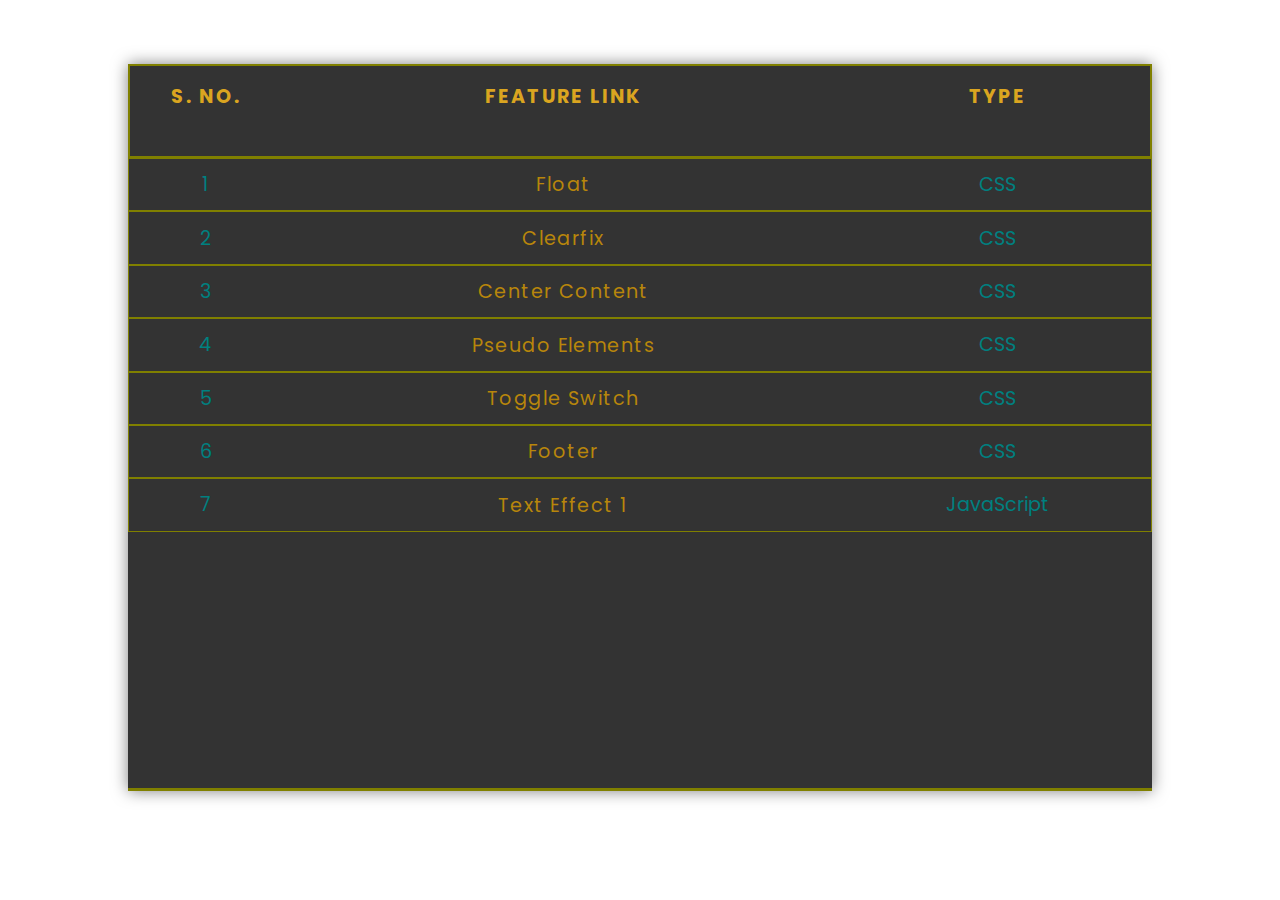
<file: index.html>
<!DOCTYPE html>
<html lang="en">
<head>
    <meta charset="UTF-8">
    <meta http-equiv="X-UA-Compatible" content="IE=edge">
    <meta name="viewport" content="width=device-width, initial-scale=1.0">
    <link rel="icon" href="./2234005.png">
    <link rel="stylesheet" href="./style.css">
    <title>Snip</title>
</head>
<body>
    <div class="wrapper">
        <table class="content-table">
            <thead></thead>
            <tbody></tbody>
        </table>
    </div>
    <script src="./script.js"></script>
</body>
</html>
</file>
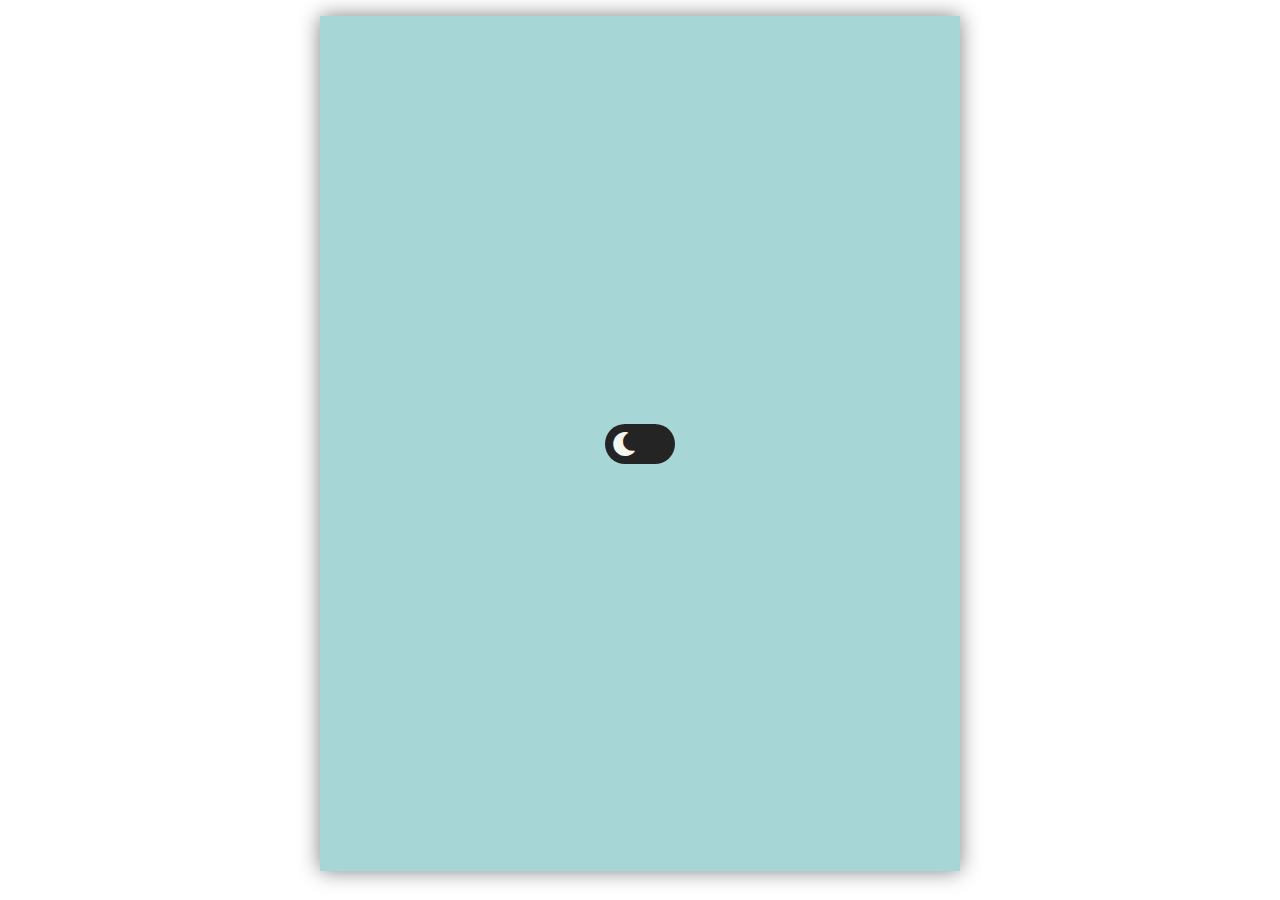
<file: toggle-switch/index.html>
<!DOCTYPE html>
<html lang="en">

<head>
    <meta charset="UTF-8">
    <meta http-equiv="X-UA-Compatible" content="IE=edge">
    <meta name="viewport" content="width=device-width, initial-scale=1.0">
    <link id="favicon" rel="icon" href="./1.png">
    <link rel="stylesheet" href="https://cdnjs.cloudflare.com/ajax/libs/font-awesome/5.15.4/css/all.min.css"
        integrity="sha512-1ycn6IcaQQ40/MKBW2W4Rhis/DbILU74C1vSrLJxCq57o941Ym01SwNsOMqvEBFlcgUa6xLiPY/NS5R+E6ztJQ=="
        crossorigin="anonymous" referrerpolicy="no-referrer" />
    <link rel="stylesheet" href="./style.css">
    <title>Toggle Switch</title>
</head>

<body>
    <div class="wrapper light">
        <!-- <h2 id="light">Light</h2>
        <h2 id="dark">Dark</h2> -->
        <label for="toggle" class="switch">
            <input type="checkbox" name="toggle" id="toggle">
            <span class="slider"></span>
        </label>
    </div>
    <script src="./script.js"></script>
</body>

</html>
</file>
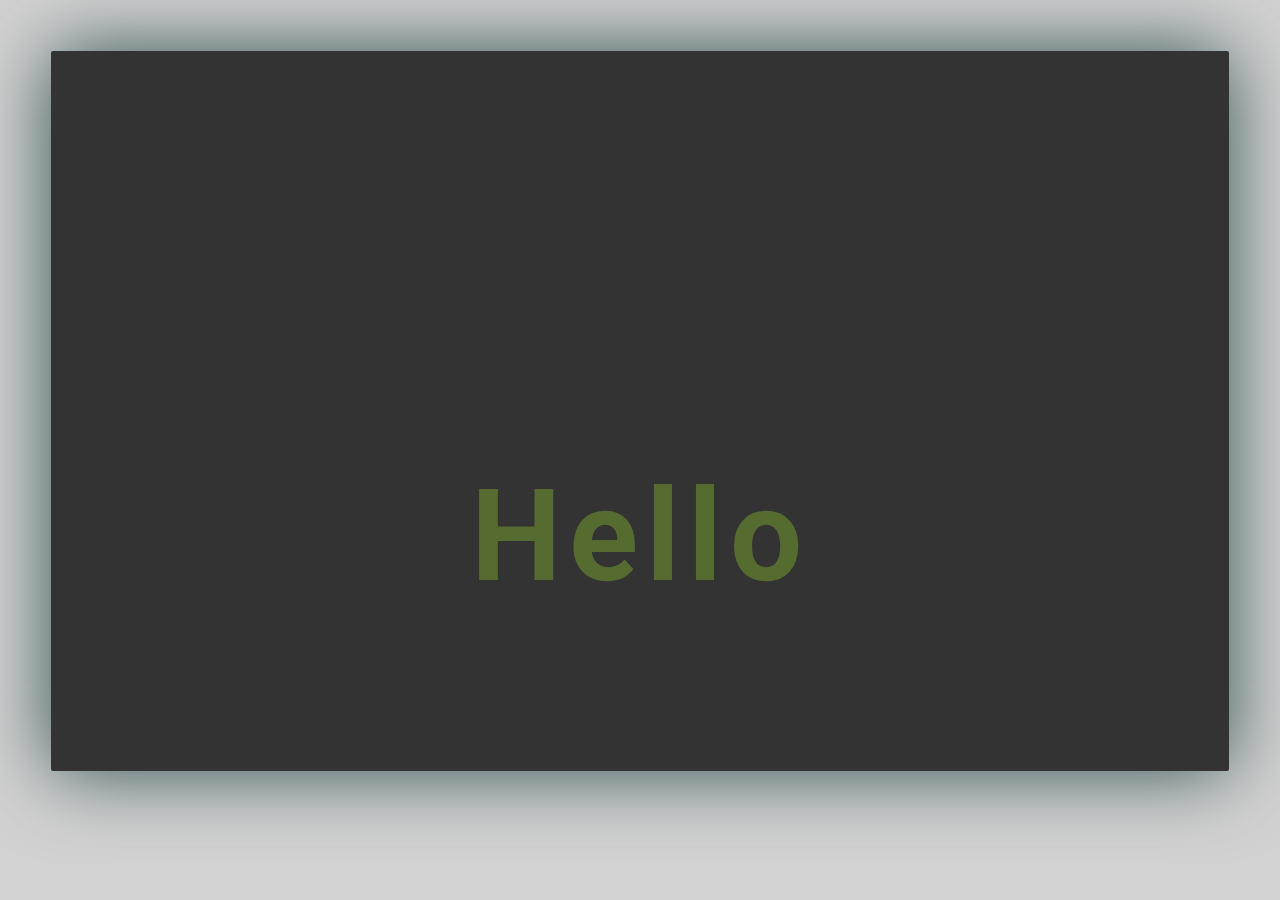
<file: text-effect/1/index.html>
<!DOCTYPE html>
<html lang="en">
<head>
    <meta charset="UTF-8">
    <meta http-equiv="X-UA-Compatible" content="IE=edge">
    <meta name="viewport" content="width=device-width, initial-scale=1.0">
    <link rel="icon" href="./1.jpg">
    <link rel="stylesheet" href="./style.css">
    <title>Text Effect</title>
</head>
<body>
    <div class="wrapper">
        <h1 class="one">Hello</h1>
        <!-- <h1 class="two">Hello</h1> -->
    </div>
    <script src="./script.js"></script>
</body>
</html>
</file>
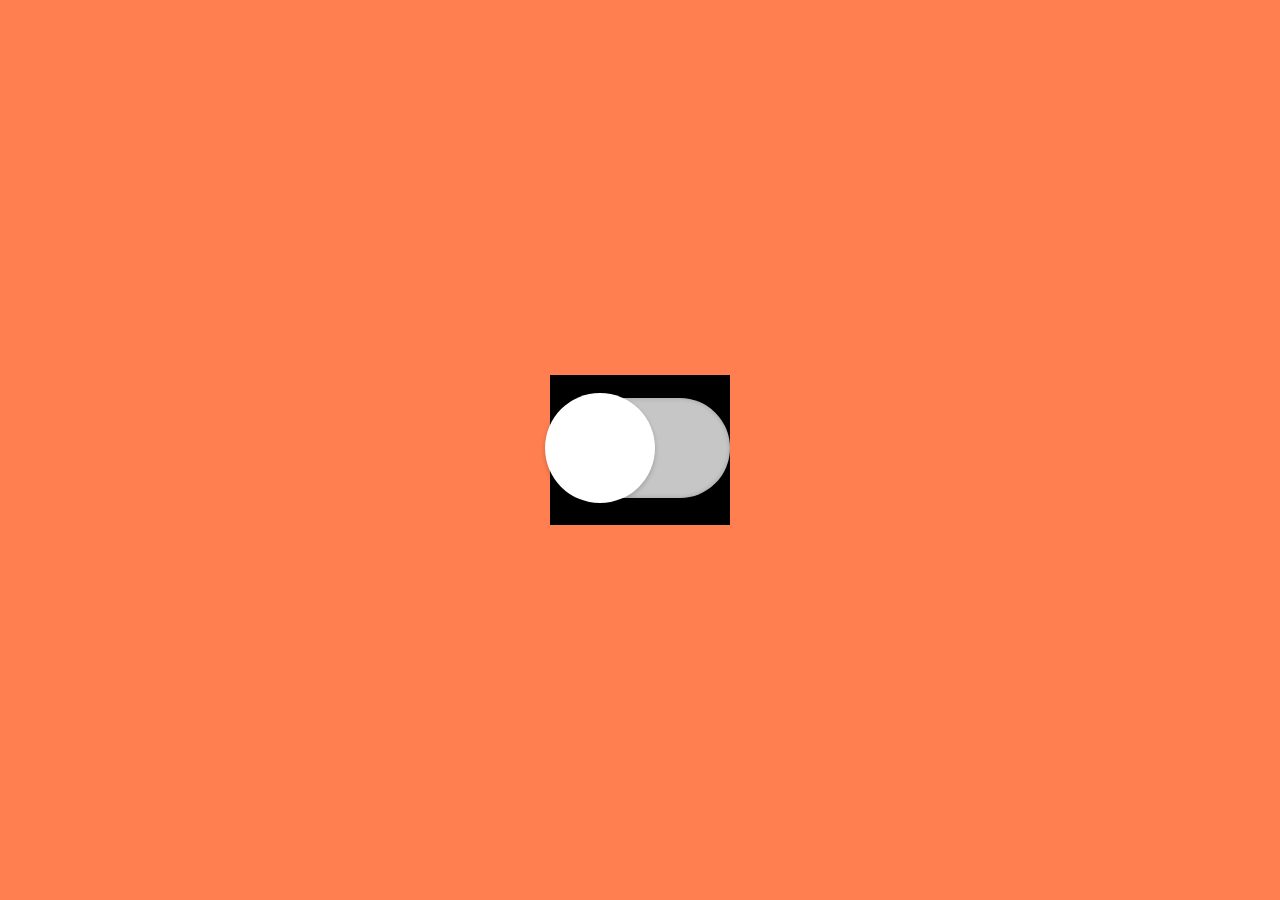
<file: toggle-switch/toggle2/index.html>
<!DOCTYPE html>
<html lang="en">
<head>
    <meta charset="UTF-8">
    <meta http-equiv="X-UA-Compatible" content="IE=edge">
    <meta name="viewport" content="width=device-width, initial-scale=1.0">
    <link rel="stylesheet" href="./style.css">
    <title>toggle</title>
</head>
<body>
    <div class="wrapper">
        <input type="checkbox" name="toggle" id="toggle" class="toggle">
    </div>
</body>
</html>
</file>
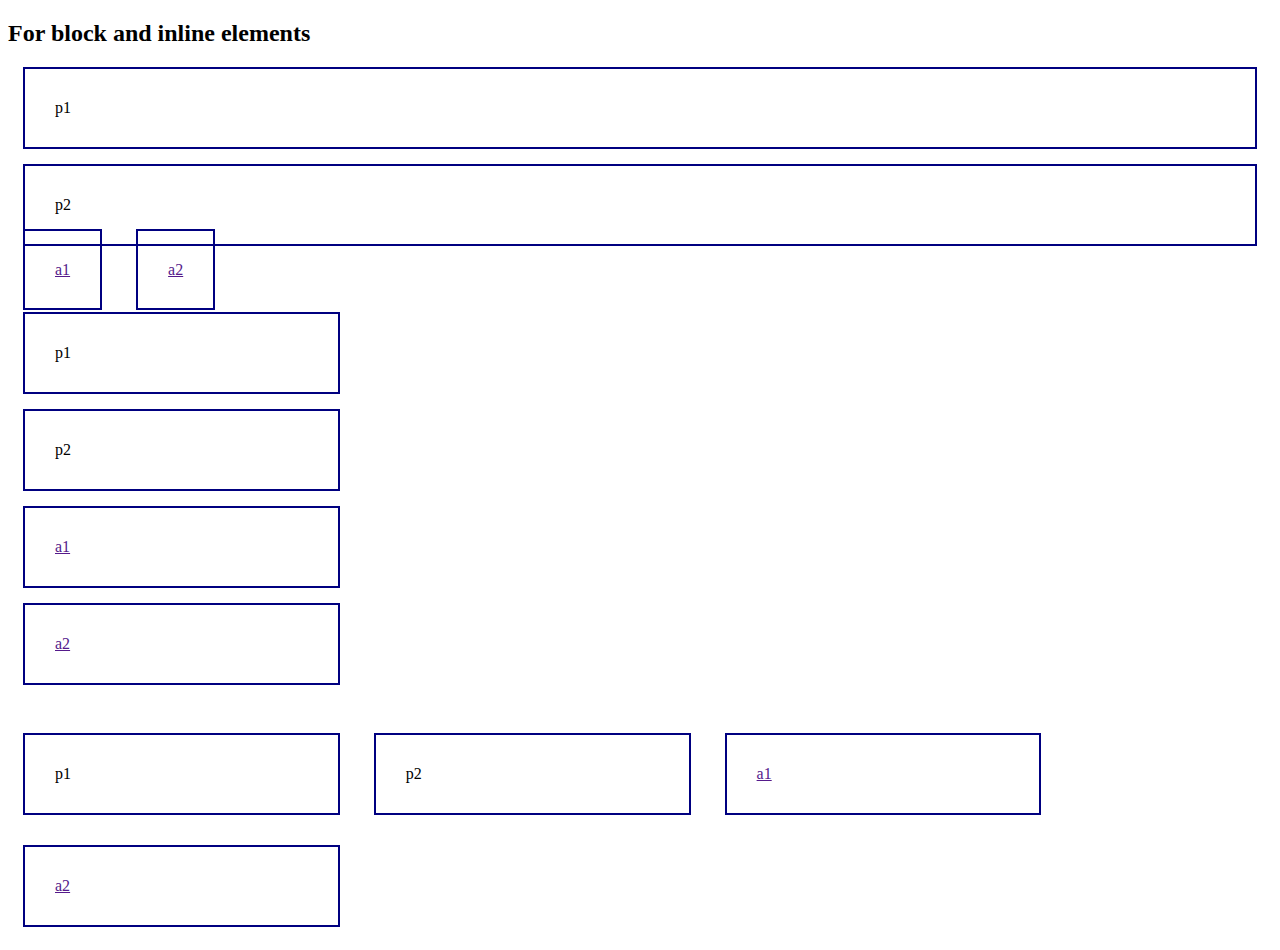
<file: BoxModel/BoxModel.html>
<!DOCTYPE html>
<html lang="en">
<head>
    <meta charset="UTF-8">
    <meta http-equiv="X-UA-Compatible" content="IE=edge">
    <meta name="viewport" content="width=device-width, initial-scale=1.0">
    <link rel="stylesheet" href="./boxmodel.css">
    <title>BoxModel1</title>
</head>
<body>
    <h2>For block and inline elements</h2>
    <div class="
    wrapper">
        <div class="one">
            <p>p1</p>
            <p>p2</p>
            <a href="">a1</a>
            <a href="">a2</a>
        </div>
        <br/>
        <div class="two">
            <p>p1</p>
            <p>p2</p>
            <a href="">a1</a>
            <a href="">a2</a>          
        </div>
        <br/>
        <div class="three">
            <p>p1</p>
            <p>p2</p>
            <a href="">a1</a>
            <a href="">a2</a>         
        </div>
    </div>
</body>
</html>
</file>
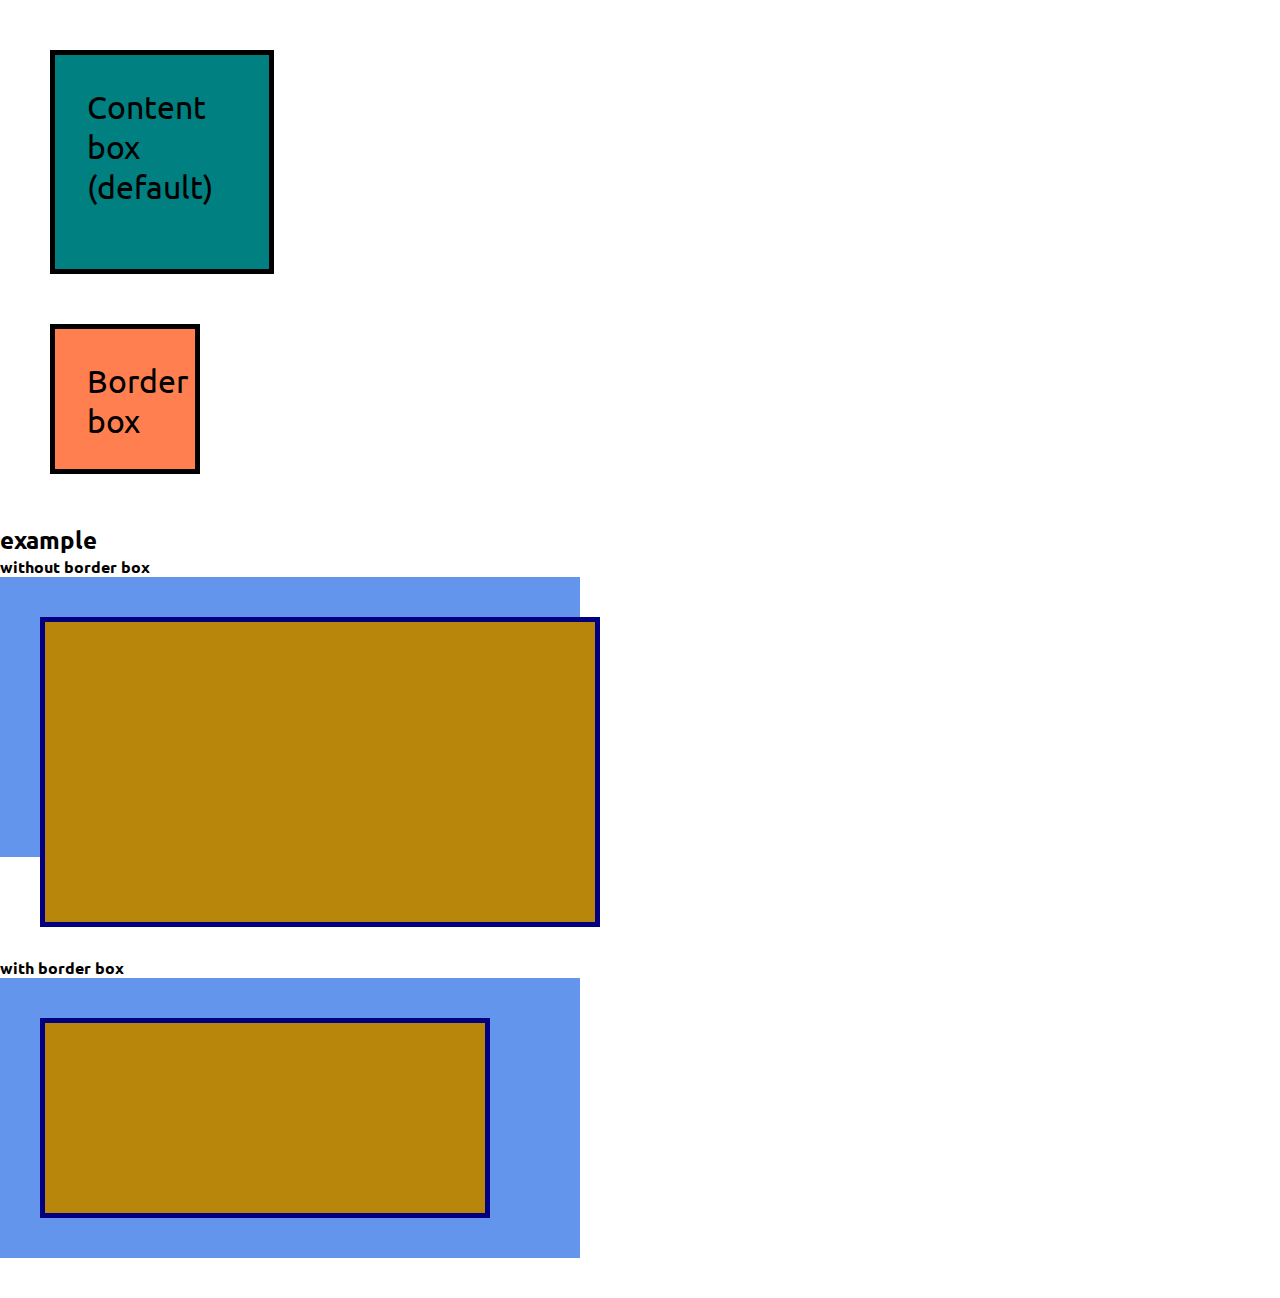
<file: BoxModel/BoxModel2.html>
<!DOCTYPE html>
<html lang="en">

<head>
    <meta charset="UTF-8">
    <meta http-equiv="X-UA-Compatible" content="IE=edge">
    <meta name="viewport" content="width=device-width, initial-scale=1.0">
    <link rel="stylesheet" href="./BoxModel2.css">
    <title>BoxModel2</title>
</head>

<body>
    <div class="wrapper">
        <h3></h3>
        <div class="contentbox">Content box (default)</div>
        <h3></h3>
        <div class="borderbox">Border box</div>
        <h2>example</h2>
        <h4>without border box</h4>
        <div class="parent1">
            <div class="child1"></div>
        </div>
        <h4>with border box</h4>
        <div class="parent2">
            <div class="child2"></div>
        </div>
    </div>
</body>

</html>
</file>
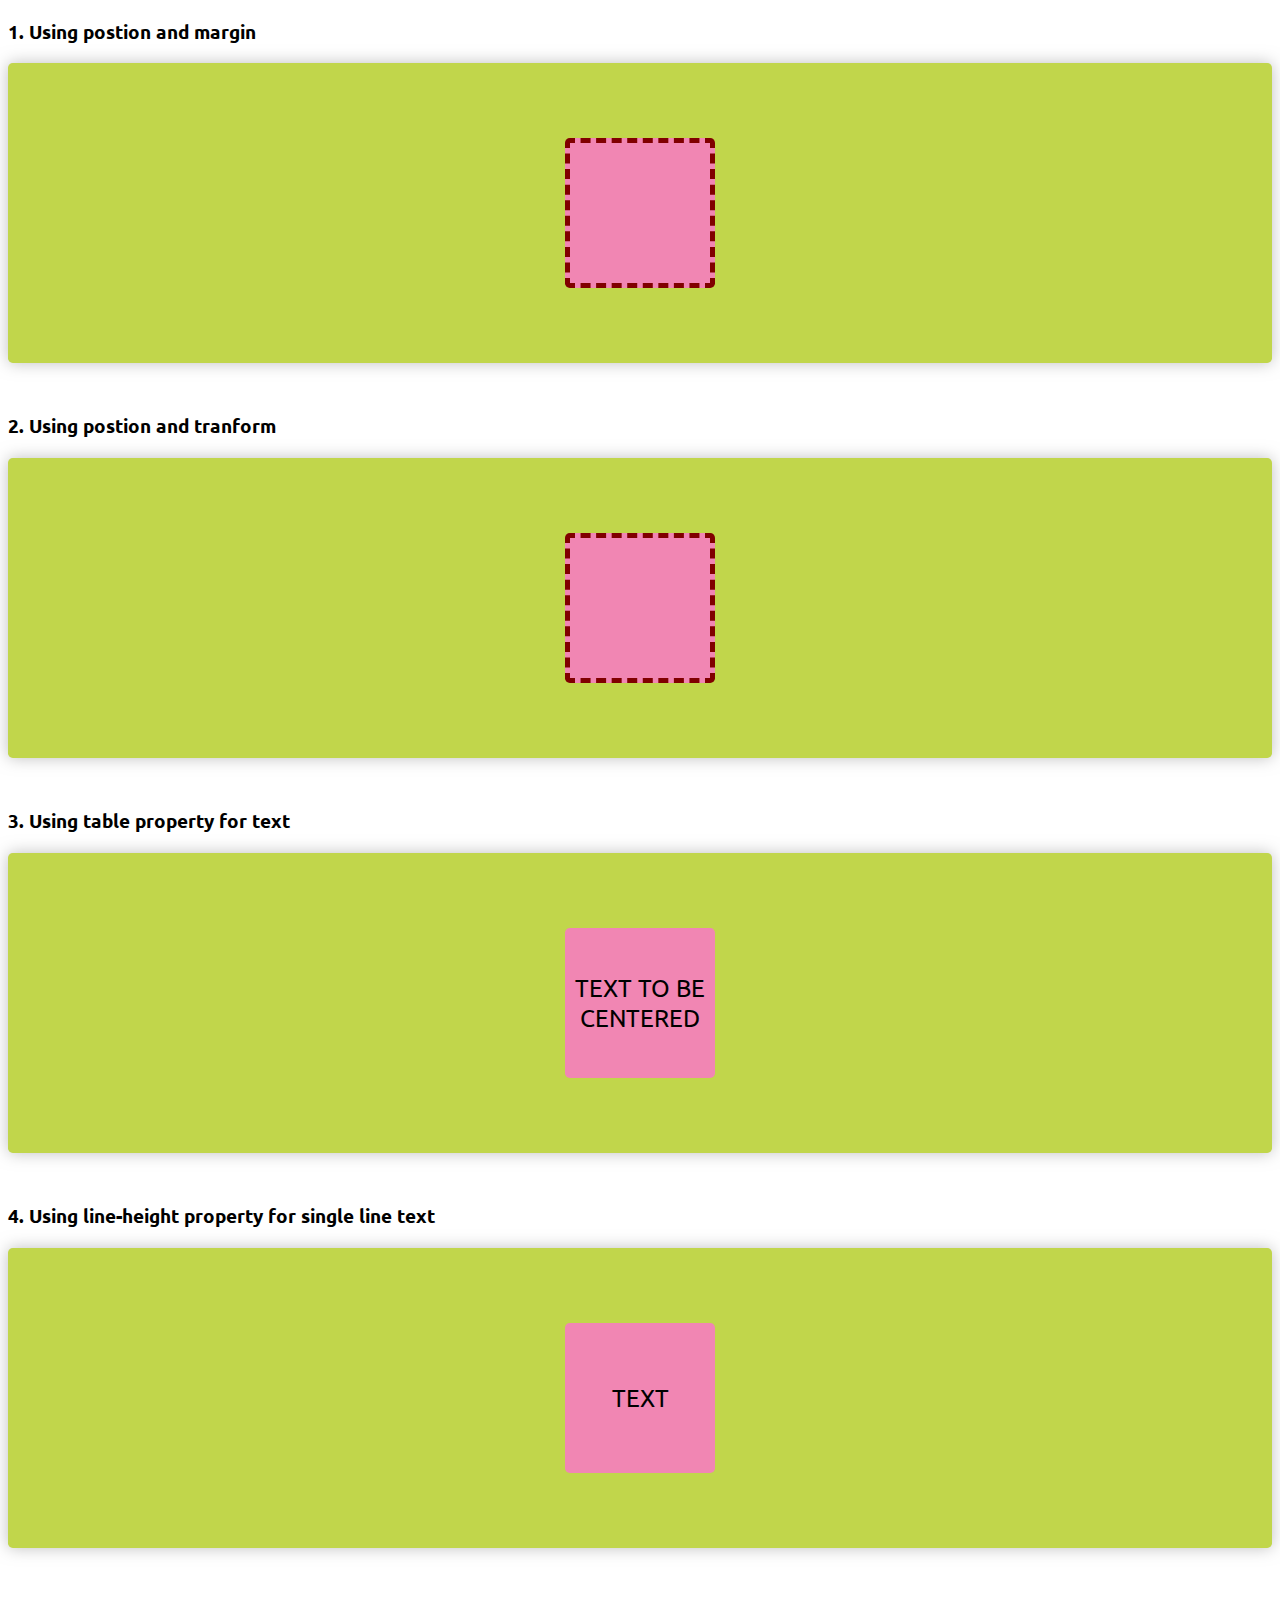
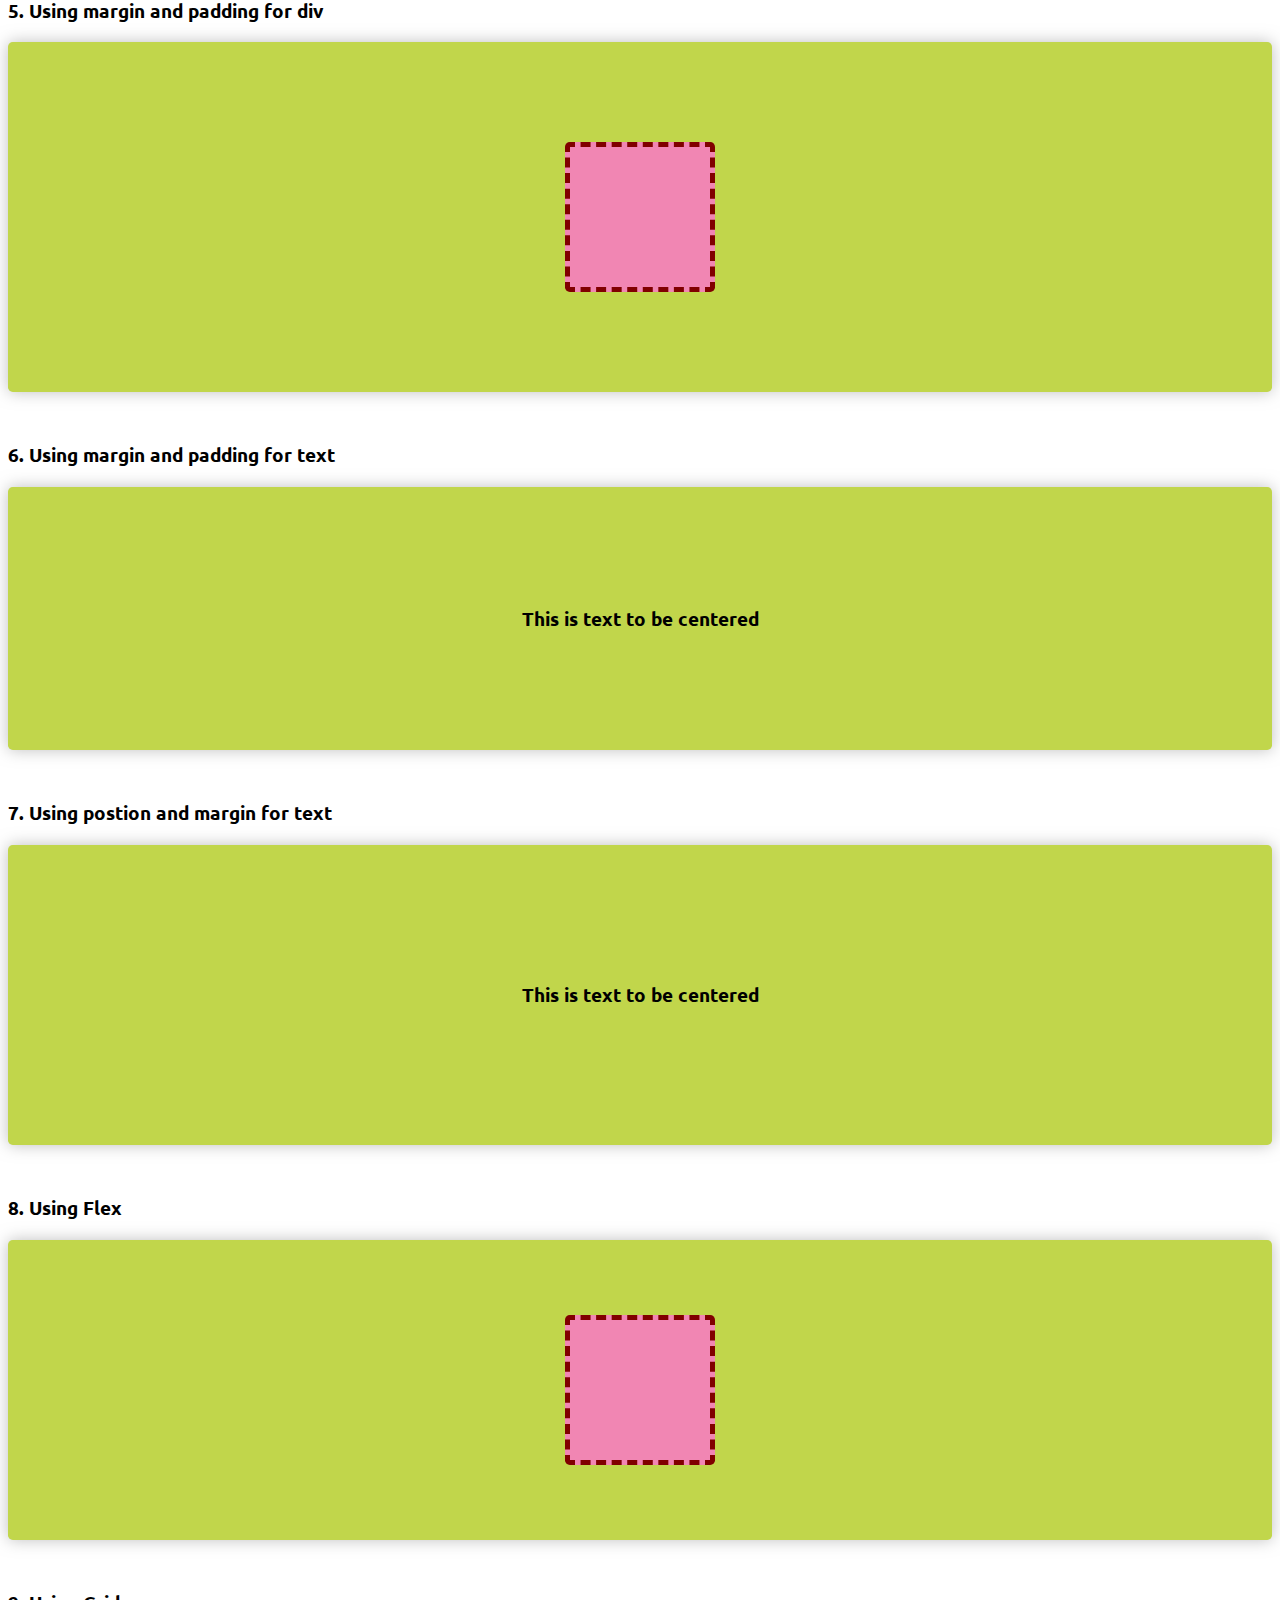
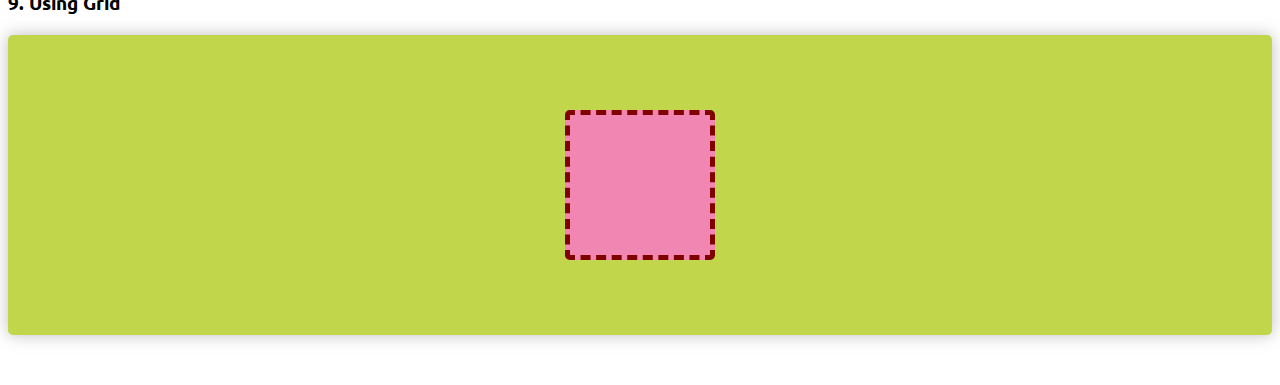
<file: center-content/Center.html>
<!DOCTYPE html>
<html lang="en">

<head>
    <meta charset="UTF-8">
    <meta http-equiv="X-UA-Compatible" content="IE=edge">
    <meta name="viewport" content="width=device-width, initial-scale=1.0">
    <link rel="icon" href="./6892233_preview.png">
    <link rel="stylesheet" href="./center.css">
    <title>Center</title>
</head>

<body>
    <div class="wrapper">
        <h3>1. Using postion and margin</h3>
        <div class="outerbox outerbox1">
            <div class="innerbox innerbox1">
            </div>
        </div>
        <h3>2. Using postion and tranform</h3>
        <div class="outerbox outerbox2">
            <div class="innerbox innerbox2">
            </div>
        </div>
        <h3>3. Using table property for text</h3>
        <div class="outerbox outerbox3">
            <div class="innerbox innerbox3">
                <p>Text to be centered</p>
            </div>
        </div>
        <h3>4. Using line-height property for single line text</h3>
        <div class="outerbox outerbox4">
            <div class="innerbox innerbox4">
                <p>Text</p>
            </div>
        </div>
        <h3>5. Using margin and padding for div</h3>
        <div class="outerbox outerbox5">
            <div class="innerbox innerbox5">
            </div>
        </div>
        <h3>6. Using margin and padding for text</h3>
        <div class="outerbox outerbox6">
            <h3>This is text to be centered</h3>
        </div>
        <h3>7. Using postion and margin for text</h3>
        <div class="outerbox outerbox7">
            <h3>This is text to be centered</h3>
        </div>
        <h3>8. Using Flex</h3>
        <div class="outerbox outerbox8">
            <div class="innerbox innerbox8">
            </div>
        </div>
        <h3>9. Using Grid</h3>
        <div class="outerbox outerbox9">
            <div class="innerbox innerbox9">
            </div>
        </div>
    </div>
</body>

</html>
</file>
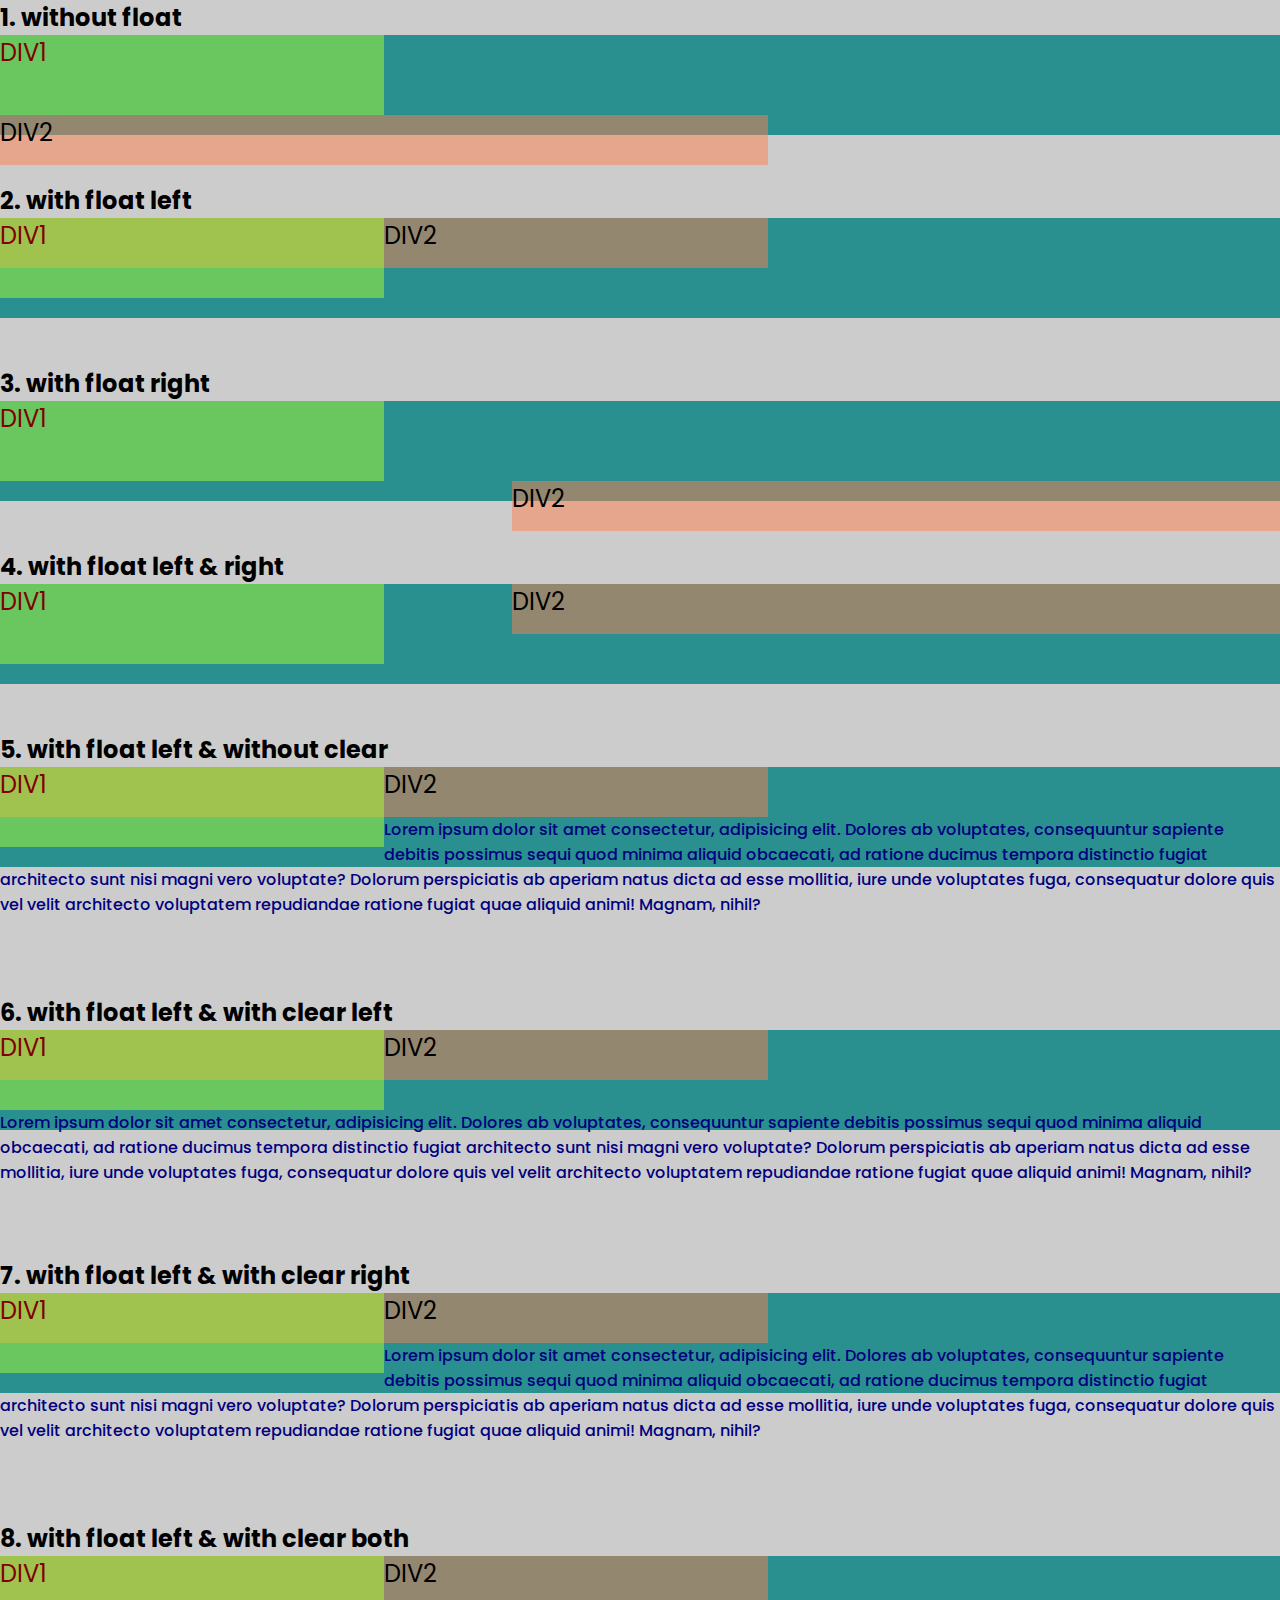
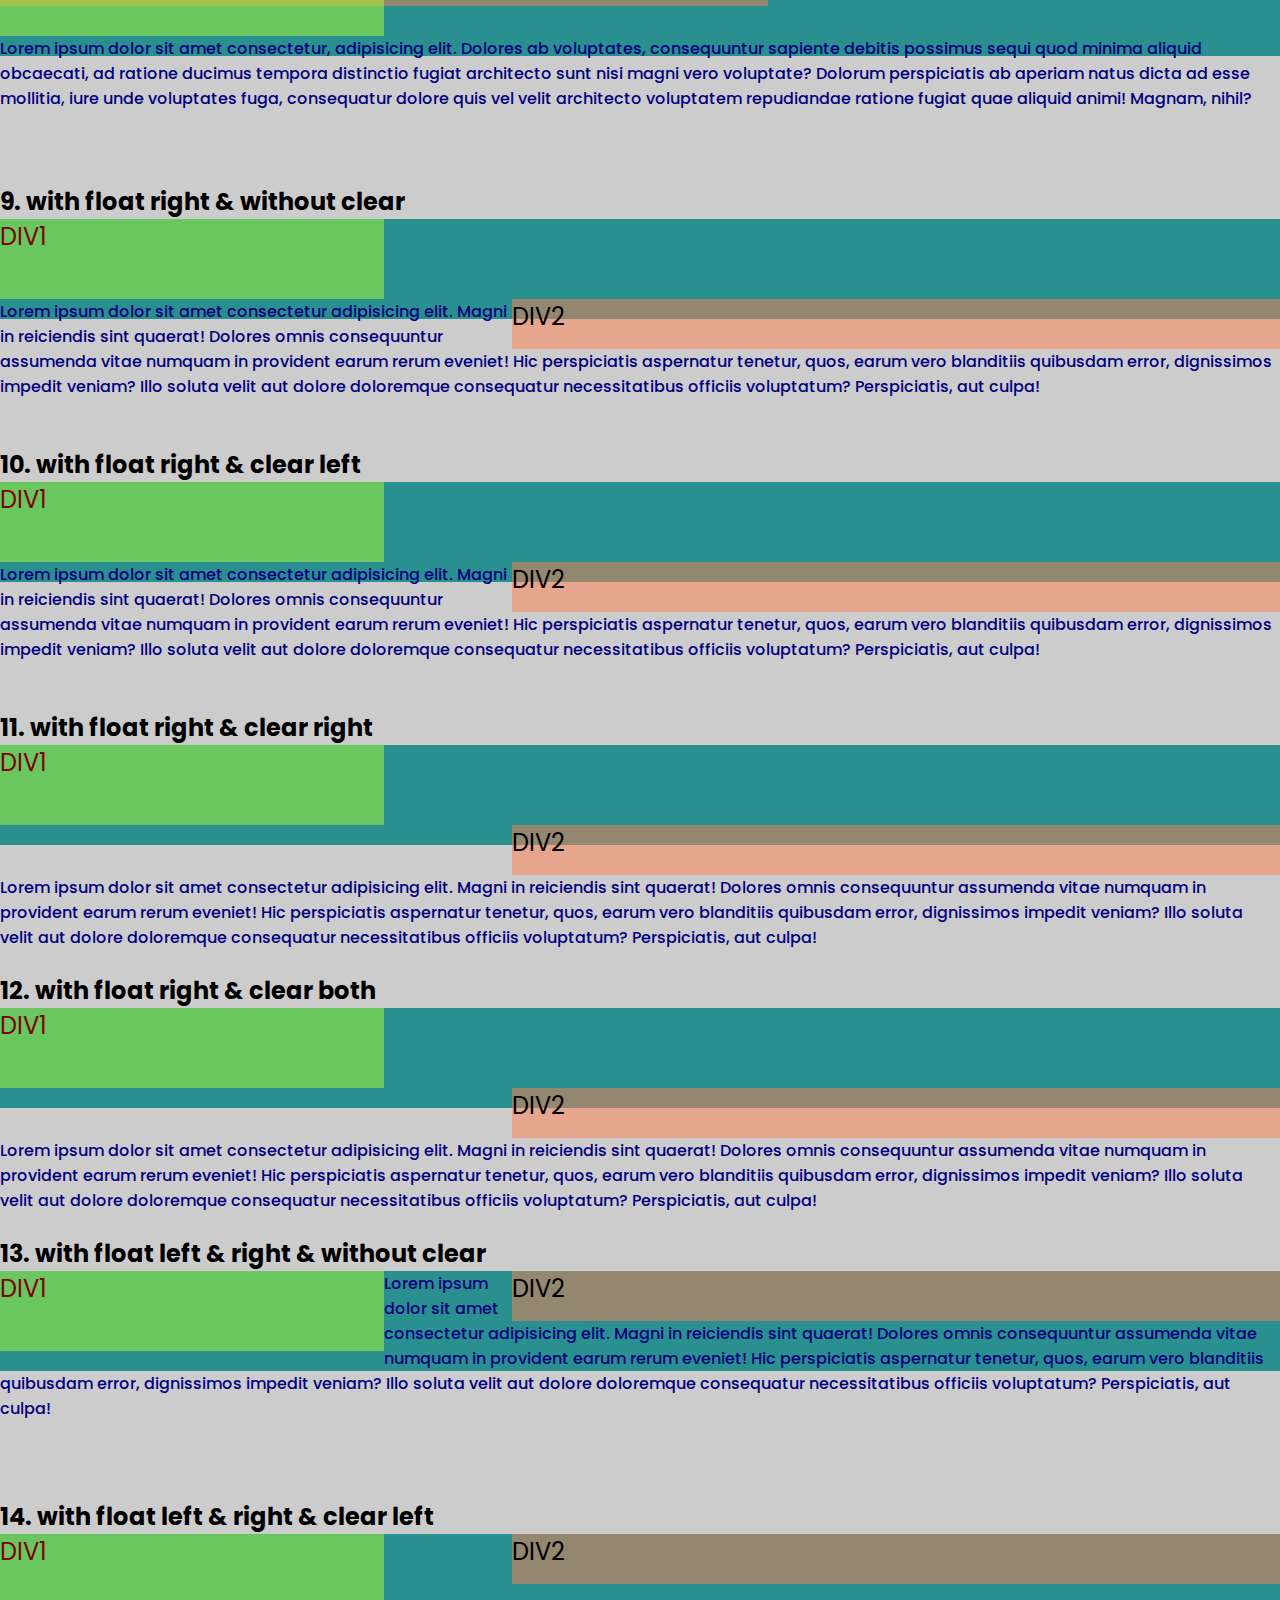
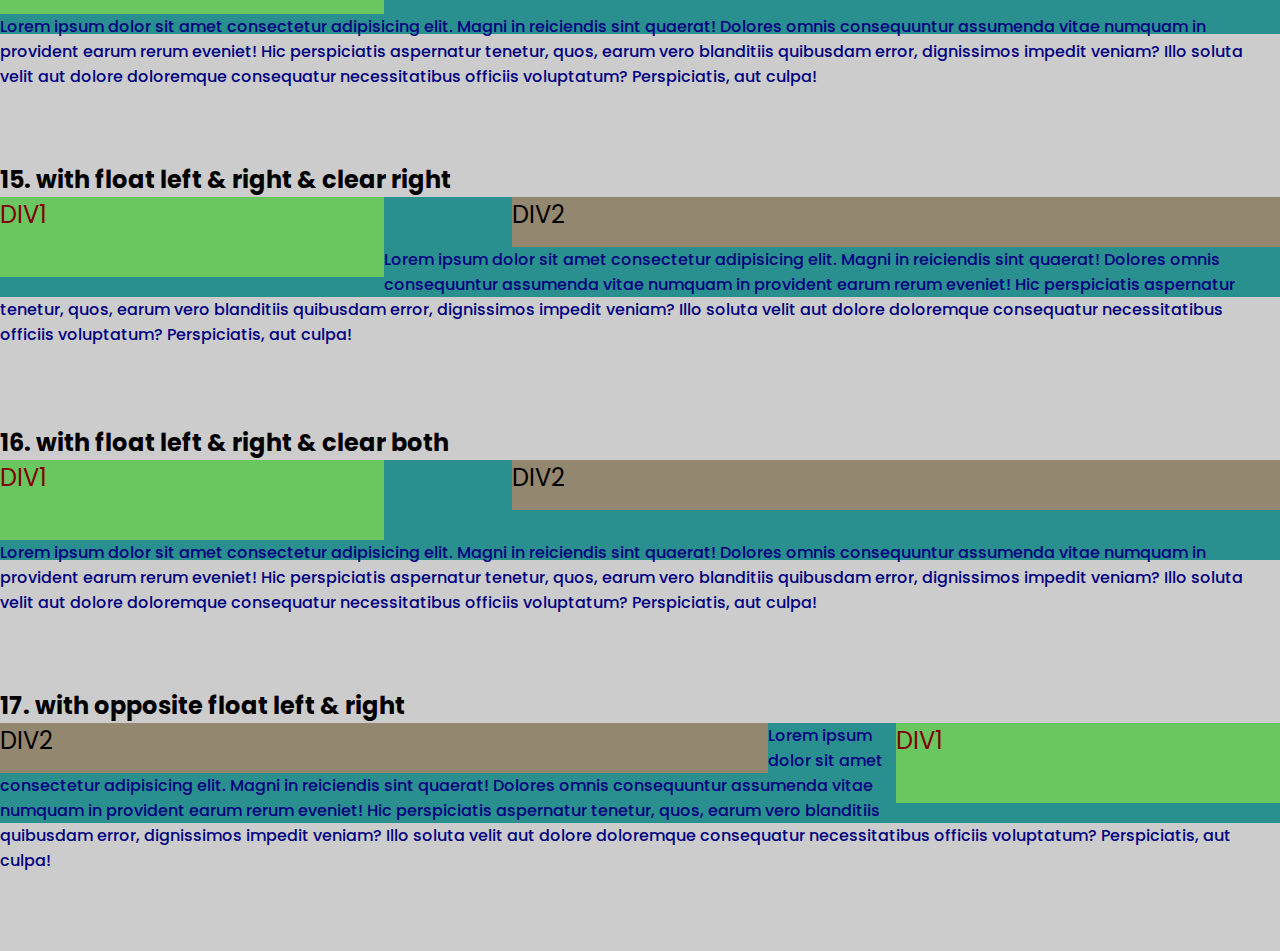
<file: float/Float.html>
<!DOCTYPE html>
<html lang="en">

<head>
    <link rel="icon" href="./232754.png">
    <link rel="stylesheet" href="./float.css">
    <title>Float</title>
</head>

<body>
    <div class="wrapper">
        <h2>1. without float</h2>
        <div class="div1">
            <div class="left1">
                DIV1
            </div>
            <div class="right1">
                DIV2
            </div>
        </div>
        <h2>2. with float left</h2>
        <div class="div2">
            <div class="left2">
                DIV1
            </div>
            <div class="right2">
                DIV2
            </div>
        </div>
        <h2>3. with float right</h2>
        <div class="div3">
            <div class="left3">
                DIV1
            </div>
            <div class="right3">
                DIV2
            </div>
        </div>
        <h2>4. with float left & right</h2>
        <div class="div4">
            <div class="left4">
                DIV1
            </div>
            <div class="right4">
                DIV2
            </div>
        </div>
        <h2>5. with float left & without clear</h2>
        <div class="div5">
            <div class="left5">
                DIV1
            </div>
            <div class="right5">
                DIV2
            </div>
            <p>Lorem ipsum dolor sit amet consectetur, adipisicing elit. Dolores ab voluptates, consequuntur sapiente
                debitis possimus sequi quod minima aliquid obcaecati, ad ratione ducimus tempora distinctio fugiat
                architecto sunt nisi magni vero voluptate? Dolorum perspiciatis ab aperiam natus dicta ad esse mollitia,
                iure unde voluptates fuga, consequatur dolore quis vel velit architecto voluptatem repudiandae ratione
                fugiat quae aliquid animi! Magnam, nihil?</p>
        </div>
        <h2>6. with float left & with clear left</h2>
        <div class="div6">
            <div class="left6">
                DIV1
            </div>
            <div class="right6">
                DIV2
            </div>
            <p>Lorem ipsum dolor sit amet consectetur, adipisicing elit. Dolores ab voluptates, consequuntur sapiente
                debitis possimus sequi quod minima aliquid obcaecati, ad ratione ducimus tempora distinctio fugiat
                architecto sunt nisi magni vero voluptate? Dolorum perspiciatis ab aperiam natus dicta ad esse mollitia,
                iure unde voluptates fuga, consequatur dolore quis vel velit architecto voluptatem repudiandae ratione
                fugiat quae aliquid animi! Magnam, nihil?</p>
        </div>
        <h2>7. with float left & with clear right</h2>
        <div class="div7">
            <div class="left7">
                DIV1
            </div>
            <div class="right7">
                DIV2
            </div>
            <p>Lorem ipsum dolor sit amet consectetur, adipisicing elit. Dolores ab voluptates, consequuntur sapiente
                debitis possimus sequi quod minima aliquid obcaecati, ad ratione ducimus tempora distinctio fugiat
                architecto sunt nisi magni vero voluptate? Dolorum perspiciatis ab aperiam natus dicta ad esse mollitia,
                iure unde voluptates fuga, consequatur dolore quis vel velit architecto voluptatem repudiandae ratione
                fugiat quae aliquid animi! Magnam, nihil?</p>
        </div>
        <h2>8. with float left & with clear both</h2>
        <div class="div8">
            <div class="left8">
                DIV1
            </div>
            <div class="right8">
                DIV2
            </div>
            <p>Lorem ipsum dolor sit amet consectetur, adipisicing elit. Dolores ab voluptates, consequuntur sapiente
                debitis possimus sequi quod minima aliquid obcaecati, ad ratione ducimus tempora distinctio fugiat
                architecto sunt nisi magni vero voluptate? Dolorum perspiciatis ab aperiam natus dicta ad esse mollitia,
                iure unde voluptates fuga, consequatur dolore quis vel velit architecto voluptatem repudiandae ratione
                fugiat quae aliquid animi! Magnam, nihil?</p>
        </div>

        <h2>9. with float right & without clear</h2>
        <div class="div9">
            <div class="left9">
                DIV1
            </div>
            <div class="right9">
                DIV2
            </div>
            <p>Lorem ipsum dolor sit amet consectetur adipisicing elit. Magni in reiciendis sint quaerat! Dolores omnis
                consequuntur assumenda vitae numquam in provident earum rerum eveniet! Hic perspiciatis aspernatur
                tenetur, quos, earum vero blanditiis quibusdam error, dignissimos impedit veniam? Illo soluta velit aut
                dolore doloremque consequatur necessitatibus officiis voluptatum? Perspiciatis, aut culpa!</p>
        </div>
        <h2>10. with float right & clear left</h2>
        <div class="div10">
            <div class="left10">
                DIV1
            </div>
            <div class="right10">
                DIV2
            </div>
            <p>Lorem ipsum dolor sit amet consectetur adipisicing elit. Magni in reiciendis sint quaerat! Dolores
                omnis consequuntur assumenda vitae numquam in provident earum rerum eveniet! Hic perspiciatis
                aspernatur tenetur, quos, earum vero blanditiis quibusdam error, dignissimos impedit veniam? Illo
                soluta velit aut dolore doloremque consequatur necessitatibus officiis voluptatum? Perspiciatis, aut
                culpa!</p>
        </div>
        <h2>11. with float right & clear right</h2>
        <div class="div11">
            <div class="left11">
                DIV1
            </div>
            <div class="right11">
                DIV2
            </div>
            <p>Lorem ipsum dolor sit amet consectetur adipisicing elit. Magni in reiciendis sint quaerat! Dolores
                omnis consequuntur assumenda vitae numquam in provident earum rerum eveniet! Hic perspiciatis
                aspernatur tenetur, quos, earum vero blanditiis quibusdam error, dignissimos impedit veniam? Illo
                soluta velit aut dolore doloremque consequatur necessitatibus officiis voluptatum? Perspiciatis, aut
                culpa!</p>
        </div>
        <h2>12. with float right & clear both</h2>
        <div class="div12">
            <div class="left12">
                DIV1
            </div>
            <div class="right12">
                DIV2
            </div>
            <p>Lorem ipsum dolor sit amet consectetur adipisicing elit. Magni in reiciendis sint quaerat! Dolores
                omnis consequuntur assumenda vitae numquam in provident earum rerum eveniet! Hic perspiciatis
                aspernatur tenetur, quos, earum vero blanditiis quibusdam error, dignissimos impedit veniam? Illo
                soluta velit aut dolore doloremque consequatur necessitatibus officiis voluptatum? Perspiciatis, aut
                culpa!</p>
        </div>
        <h2>13. with float left & right & without clear</h2>
        <div class="div13">
            <div class="left13">
                DIV1
            </div>
            <div class="right13">
                DIV2
            </div>
            <p>Lorem ipsum dolor sit amet consectetur adipisicing elit. Magni in reiciendis sint quaerat! Dolores
                omnis consequuntur assumenda vitae numquam in provident earum rerum eveniet! Hic perspiciatis
                aspernatur tenetur, quos, earum vero blanditiis quibusdam error, dignissimos impedit veniam? Illo
                soluta velit aut dolore doloremque consequatur necessitatibus officiis voluptatum? Perspiciatis, aut
                culpa!</p>
        </div>
        <h2>14. with float left & right & clear left</h2>
        <div class="div14">
            <div class="left14">
                DIV1
            </div>
            <div class="right14">
                DIV2
            </div>
            <p>Lorem ipsum dolor sit amet consectetur adipisicing elit. Magni in reiciendis sint quaerat! Dolores
                omnis consequuntur assumenda vitae numquam in provident earum rerum eveniet! Hic perspiciatis
                aspernatur tenetur, quos, earum vero blanditiis quibusdam error, dignissimos impedit veniam? Illo
                soluta velit aut dolore doloremque consequatur necessitatibus officiis voluptatum? Perspiciatis, aut
                culpa!</p>
        </div>
        <h2>15. with float left & right & clear right</h2>
        <div class="div15">
            <div class="left15">
                DIV1
            </div>
            <div class="right15">
                DIV2
            </div>
            <p>Lorem ipsum dolor sit amet consectetur adipisicing elit. Magni in reiciendis sint quaerat! Dolores
                omnis consequuntur assumenda vitae numquam in provident earum rerum eveniet! Hic perspiciatis
                aspernatur tenetur, quos, earum vero blanditiis quibusdam error, dignissimos impedit veniam? Illo
                soluta velit aut dolore doloremque consequatur necessitatibus officiis voluptatum? Perspiciatis, aut
                culpa!</p>
        </div>
        <h2>16. with float left & right & clear both</h2>
        <div class="div16">
            <div class="left16">
                DIV1
            </div>
            <div class="right16">
                DIV2
            </div>
            <p>Lorem ipsum dolor sit amet consectetur adipisicing elit. Magni in reiciendis sint quaerat! Dolores
                omnis consequuntur assumenda vitae numquam in provident earum rerum eveniet! Hic perspiciatis
                aspernatur tenetur, quos, earum vero blanditiis quibusdam error, dignissimos impedit veniam? Illo
                soluta velit aut dolore doloremque consequatur necessitatibus officiis voluptatum? Perspiciatis, aut
                culpa!</p>
        </div>
        <h2>17. with opposite float left & right</h2>
        <div class="div17">
            <div class="left17">
                DIV1
            </div>
            <div class="right17">
                DIV2
            </div>
            <p>Lorem ipsum dolor sit amet consectetur adipisicing elit. Magni in reiciendis sint quaerat! Dolores
                omnis consequuntur assumenda vitae numquam in provident earum rerum eveniet! Hic perspiciatis
                aspernatur tenetur, quos, earum vero blanditiis quibusdam error, dignissimos impedit veniam? Illo
                soluta velit aut dolore doloremque consequatur necessitatibus officiis voluptatum? Perspiciatis, aut
                culpa!</p>
        </div>
    </div>
</body>

</html>
</file>
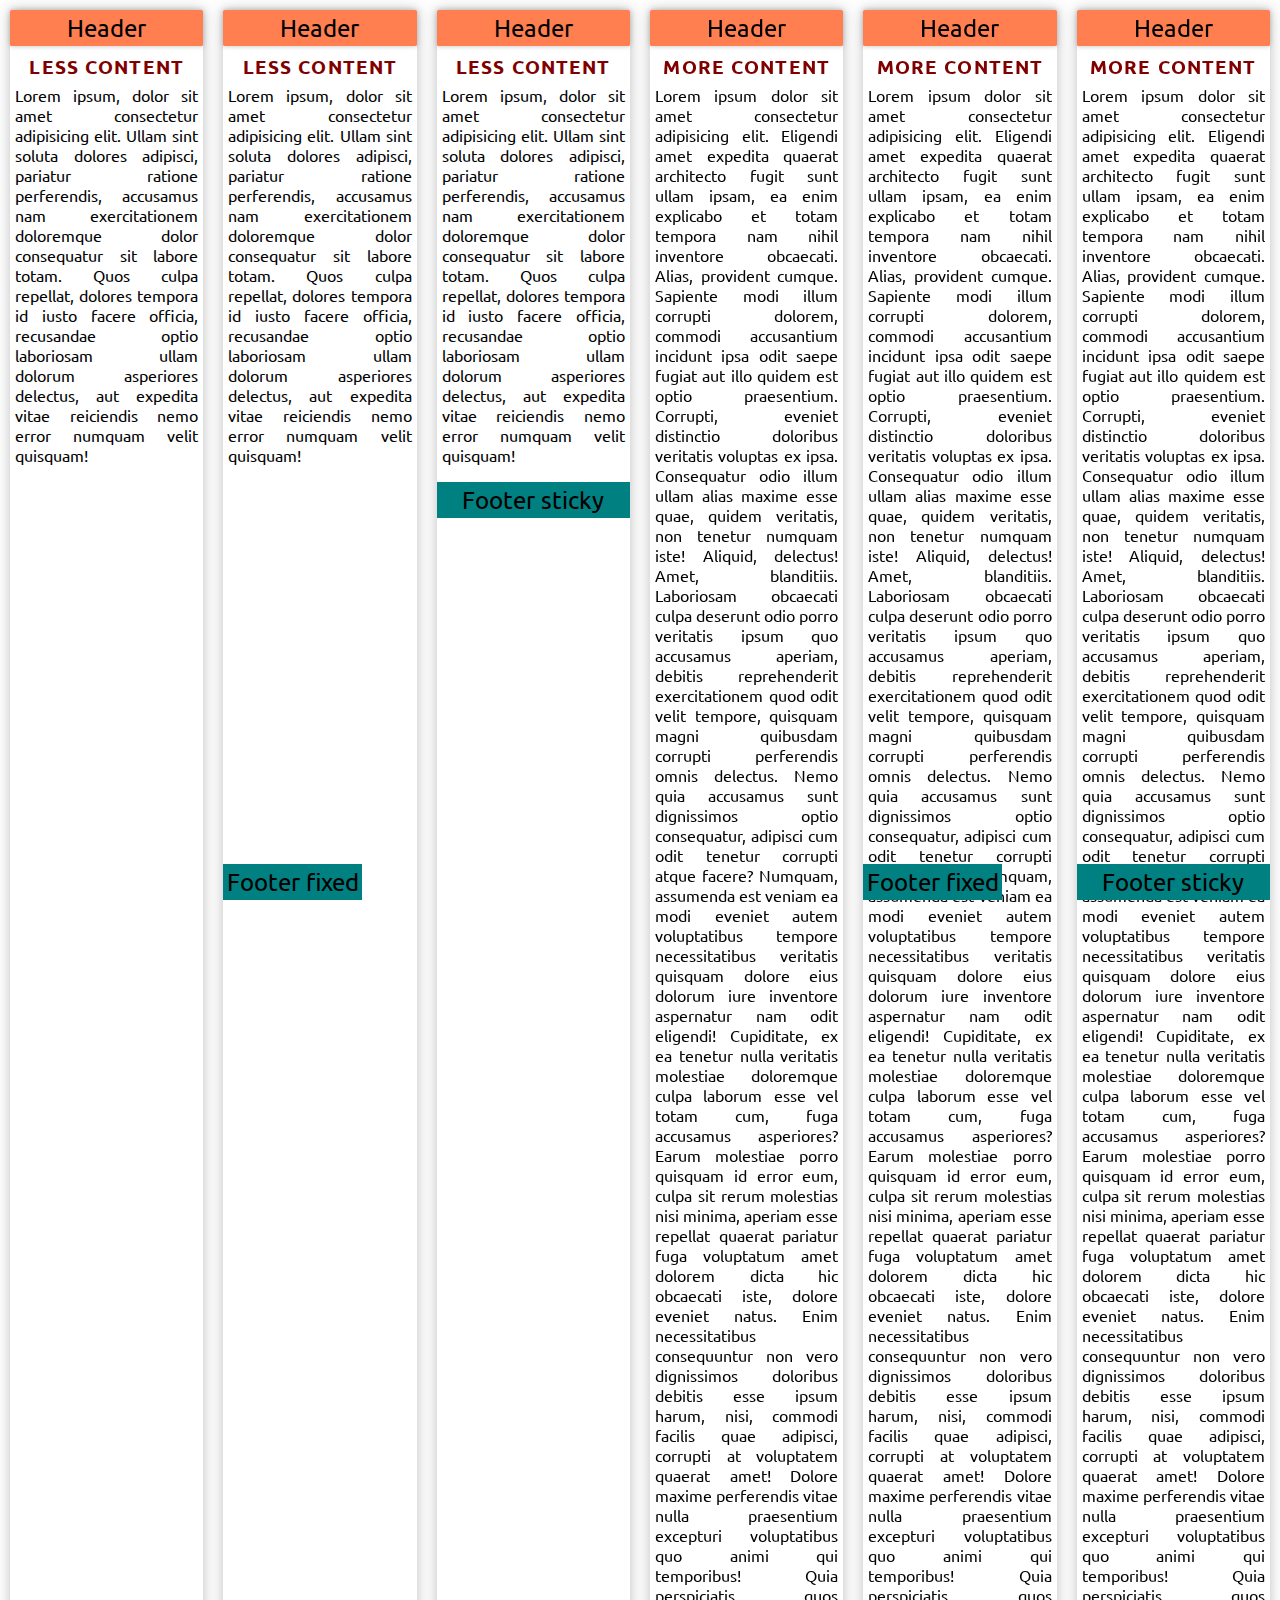
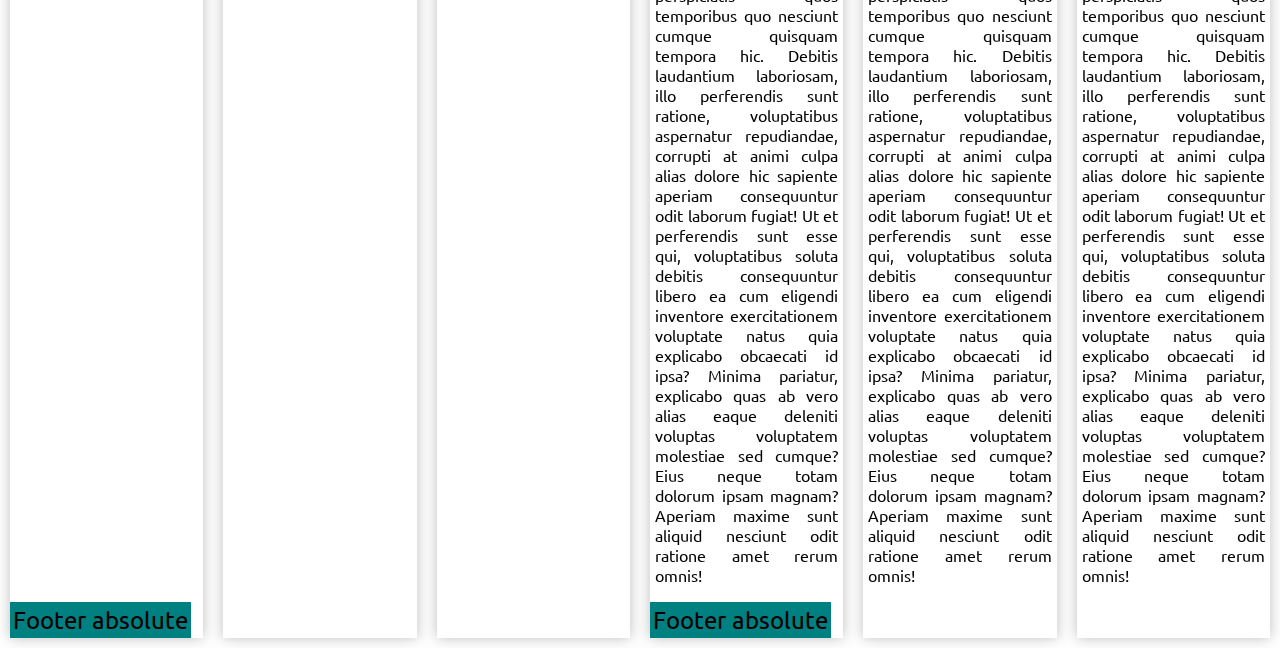
<file: footer/footer2.html>
<!DOCTYPE html>
<html lang="en">
<head>
    <meta charset="UTF-8">
    <meta http-equiv="X-UA-Compatible" content="IE=edge">
    <meta name="viewport" content="width=device-width, initial-scale=1.0">
    <link rel="stylesheet" href="./footer2.css">
    <title>Footer</title>
</head>
<body>
    <div class="wrapper">
        <div class="absolute">
            <header>Header</header>
            <h3>Less Content</h3>
            <main>Lorem ipsum, dolor sit amet consectetur adipisicing elit. Ullam sint soluta dolores adipisci, pariatur ratione perferendis, accusamus nam exercitationem doloremque dolor consequatur sit labore totam. Quos culpa repellat, dolores tempora id iusto facere officia, recusandae optio laboriosam ullam dolorum asperiores delectus, aut expedita vitae reiciendis nemo error numquam velit quisquam!</main>
            <footer>Footer absolute</footer>
        </div>
        <div class="fixed">
            <header>Header</header>
            <h3>Less Content</h3>
            <main>Lorem ipsum, dolor sit amet consectetur adipisicing elit. Ullam sint soluta dolores adipisci, pariatur ratione perferendis, accusamus nam exercitationem doloremque dolor consequatur sit labore totam. Quos culpa repellat, dolores tempora id iusto facere officia, recusandae optio laboriosam ullam dolorum asperiores delectus, aut expedita vitae reiciendis nemo error numquam velit quisquam!</main>
            <footer>Footer fixed</footer>
        </div>
        <div class="sticky">
            <header>Header</header>
            <h3>Less Content</h3>
            <main>Lorem ipsum, dolor sit amet consectetur adipisicing elit. Ullam sint soluta dolores adipisci, pariatur ratione perferendis, accusamus nam exercitationem doloremque dolor consequatur sit labore totam. Quos culpa repellat, dolores tempora id iusto facere officia, recusandae optio laboriosam ullam dolorum asperiores delectus, aut expedita vitae reiciendis nemo error numquam velit quisquam!</main>
            <footer>Footer sticky</footer>
        </div>
        <div class="absolute">
            <header>Header</header>
            <h3>More Content</h3>
            <main>Lorem ipsum dolor sit amet consectetur adipisicing elit. Eligendi amet expedita quaerat architecto fugit sunt ullam ipsam, ea enim explicabo et totam tempora nam nihil inventore obcaecati. Alias, provident cumque. Sapiente modi illum corrupti dolorem, commodi accusantium incidunt ipsa odit saepe fugiat aut illo quidem est optio praesentium. Corrupti, eveniet distinctio doloribus veritatis voluptas ex ipsa. Consequatur odio illum ullam alias maxime esse quae, quidem veritatis, non tenetur numquam iste! Aliquid, delectus! Amet, blanditiis. Laboriosam obcaecati culpa deserunt odio porro veritatis ipsum quo accusamus aperiam, debitis reprehenderit exercitationem quod odit velit tempore, quisquam magni quibusdam corrupti perferendis omnis delectus. Nemo quia accusamus sunt dignissimos optio consequatur, adipisci cum odit tenetur corrupti atque facere? Numquam, assumenda est veniam ea modi eveniet autem voluptatibus tempore necessitatibus veritatis quisquam dolore eius dolorum iure inventore aspernatur nam odit eligendi! Cupiditate, ex ea tenetur nulla veritatis molestiae doloremque culpa laborum esse vel totam cum, fuga accusamus asperiores? Earum molestiae porro quisquam id error eum, culpa sit rerum molestias nisi minima, aperiam esse repellat quaerat pariatur fuga voluptatum amet dolorem dicta hic obcaecati iste, dolore eveniet natus. Enim necessitatibus consequuntur non vero dignissimos doloribus debitis esse ipsum harum, nisi, commodi facilis quae adipisci, corrupti at voluptatem quaerat amet! Dolore maxime perferendis vitae nulla praesentium excepturi voluptatibus quo animi qui temporibus! Quia perspiciatis quos temporibus quo nesciunt cumque quisquam tempora hic. Debitis laudantium laboriosam, illo perferendis sunt ratione, voluptatibus aspernatur repudiandae, corrupti at animi culpa alias dolore hic sapiente aperiam consequuntur odit laborum fugiat! Ut et perferendis sunt esse qui, voluptatibus soluta debitis consequuntur libero ea cum eligendi inventore exercitationem voluptate natus quia explicabo obcaecati id ipsa? Minima pariatur, explicabo quas ab vero alias eaque deleniti voluptas voluptatem molestiae sed cumque? Eius neque totam dolorum ipsam magnam? Aperiam maxime sunt aliquid nesciunt odit ratione amet rerum omnis!</main>
            <footer>Footer absolute</footer>
        </div>
        <div class="fixed">
            <header>Header</header>
            <h3>More Content</h3>
            <main>Lorem ipsum dolor sit amet consectetur adipisicing elit. Eligendi amet expedita quaerat architecto fugit sunt ullam ipsam, ea enim explicabo et totam tempora nam nihil inventore obcaecati. Alias, provident cumque. Sapiente modi illum corrupti dolorem, commodi accusantium incidunt ipsa odit saepe fugiat aut illo quidem est optio praesentium. Corrupti, eveniet distinctio doloribus veritatis voluptas ex ipsa. Consequatur odio illum ullam alias maxime esse quae, quidem veritatis, non tenetur numquam iste! Aliquid, delectus! Amet, blanditiis. Laboriosam obcaecati culpa deserunt odio porro veritatis ipsum quo accusamus aperiam, debitis reprehenderit exercitationem quod odit velit tempore, quisquam magni quibusdam corrupti perferendis omnis delectus. Nemo quia accusamus sunt dignissimos optio consequatur, adipisci cum odit tenetur corrupti atque facere? Numquam, assumenda est veniam ea modi eveniet autem voluptatibus tempore necessitatibus veritatis quisquam dolore eius dolorum iure inventore aspernatur nam odit eligendi! Cupiditate, ex ea tenetur nulla veritatis molestiae doloremque culpa laborum esse vel totam cum, fuga accusamus asperiores? Earum molestiae porro quisquam id error eum, culpa sit rerum molestias nisi minima, aperiam esse repellat quaerat pariatur fuga voluptatum amet dolorem dicta hic obcaecati iste, dolore eveniet natus. Enim necessitatibus consequuntur non vero dignissimos doloribus debitis esse ipsum harum, nisi, commodi facilis quae adipisci, corrupti at voluptatem quaerat amet! Dolore maxime perferendis vitae nulla praesentium excepturi voluptatibus quo animi qui temporibus! Quia perspiciatis quos temporibus quo nesciunt cumque quisquam tempora hic. Debitis laudantium laboriosam, illo perferendis sunt ratione, voluptatibus aspernatur repudiandae, corrupti at animi culpa alias dolore hic sapiente aperiam consequuntur odit laborum fugiat! Ut et perferendis sunt esse qui, voluptatibus soluta debitis consequuntur libero ea cum eligendi inventore exercitationem voluptate natus quia explicabo obcaecati id ipsa? Minima pariatur, explicabo quas ab vero alias eaque deleniti voluptas voluptatem molestiae sed cumque? Eius neque totam dolorum ipsam magnam? Aperiam maxime sunt aliquid nesciunt odit ratione amet rerum omnis!</main>
            <footer>Footer fixed</footer>
        </div>
        <div class="sticky">
            <header>Header</header>
            <h3>More Content</h3>
            <main>Lorem ipsum dolor sit amet consectetur adipisicing elit. Eligendi amet expedita quaerat architecto fugit sunt ullam ipsam, ea enim explicabo et totam tempora nam nihil inventore obcaecati. Alias, provident cumque. Sapiente modi illum corrupti dolorem, commodi accusantium incidunt ipsa odit saepe fugiat aut illo quidem est optio praesentium. Corrupti, eveniet distinctio doloribus veritatis voluptas ex ipsa. Consequatur odio illum ullam alias maxime esse quae, quidem veritatis, non tenetur numquam iste! Aliquid, delectus! Amet, blanditiis. Laboriosam obcaecati culpa deserunt odio porro veritatis ipsum quo accusamus aperiam, debitis reprehenderit exercitationem quod odit velit tempore, quisquam magni quibusdam corrupti perferendis omnis delectus. Nemo quia accusamus sunt dignissimos optio consequatur, adipisci cum odit tenetur corrupti atque facere? Numquam, assumenda est veniam ea modi eveniet autem voluptatibus tempore necessitatibus veritatis quisquam dolore eius dolorum iure inventore aspernatur nam odit eligendi! Cupiditate, ex ea tenetur nulla veritatis molestiae doloremque culpa laborum esse vel totam cum, fuga accusamus asperiores? Earum molestiae porro quisquam id error eum, culpa sit rerum molestias nisi minima, aperiam esse repellat quaerat pariatur fuga voluptatum amet dolorem dicta hic obcaecati iste, dolore eveniet natus. Enim necessitatibus consequuntur non vero dignissimos doloribus debitis esse ipsum harum, nisi, commodi facilis quae adipisci, corrupti at voluptatem quaerat amet! Dolore maxime perferendis vitae nulla praesentium excepturi voluptatibus quo animi qui temporibus! Quia perspiciatis quos temporibus quo nesciunt cumque quisquam tempora hic. Debitis laudantium laboriosam, illo perferendis sunt ratione, voluptatibus aspernatur repudiandae, corrupti at animi culpa alias dolore hic sapiente aperiam consequuntur odit laborum fugiat! Ut et perferendis sunt esse qui, voluptatibus soluta debitis consequuntur libero ea cum eligendi inventore exercitationem voluptate natus quia explicabo obcaecati id ipsa? Minima pariatur, explicabo quas ab vero alias eaque deleniti voluptas voluptatem molestiae sed cumque? Eius neque totam dolorum ipsam magnam? Aperiam maxime sunt aliquid nesciunt odit ratione amet rerum omnis!</main>
            <footer>Footer sticky</footer>
        </div>
    </div>
</body>
</html>
</file>
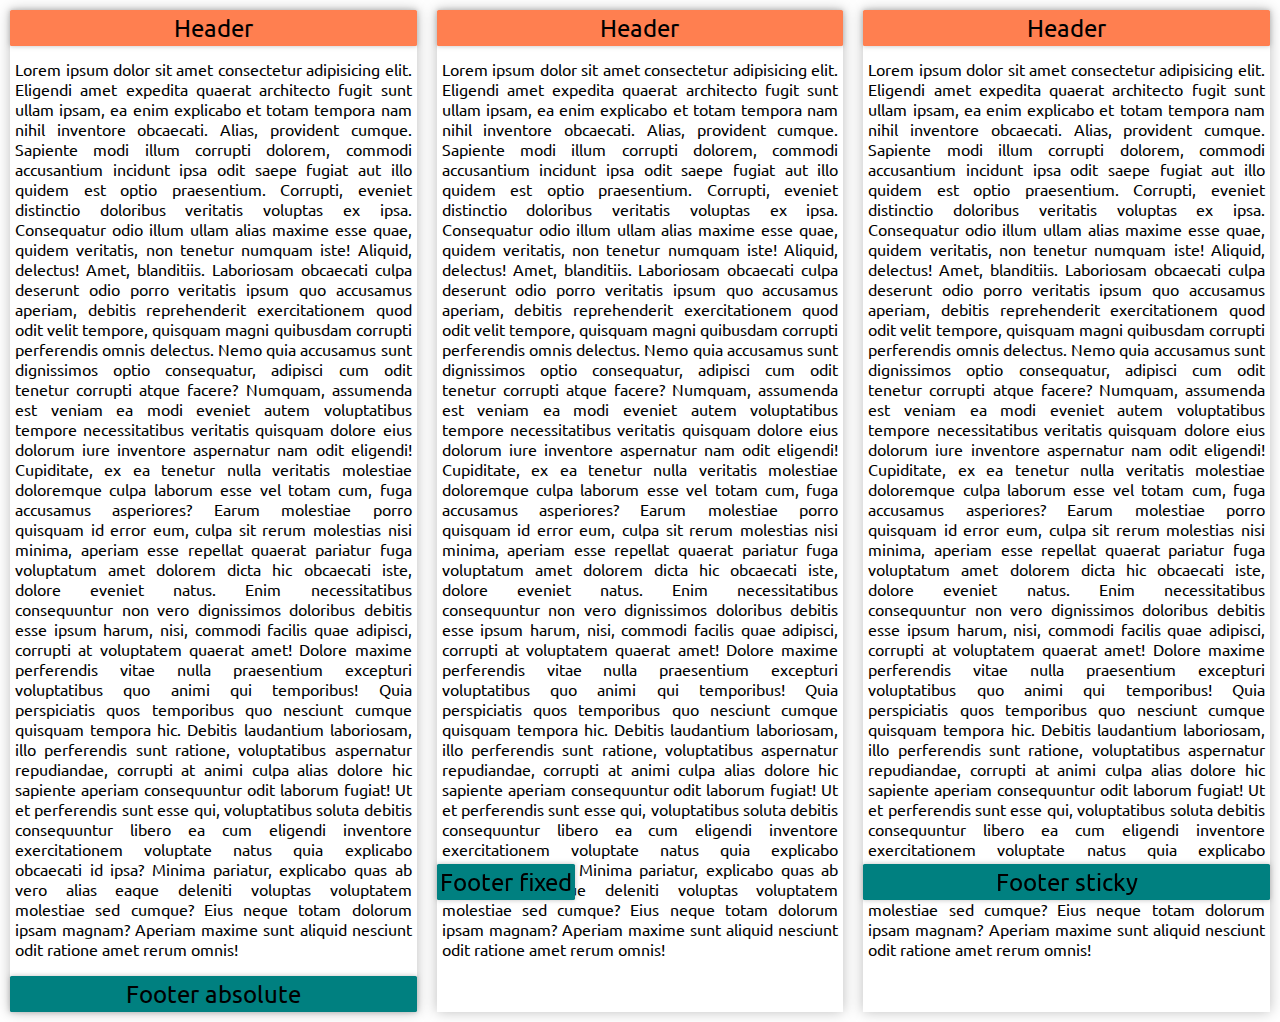
<file: footer/footer3.html>
<!DOCTYPE html>
<html lang="en">
<head>
    <meta charset="UTF-8">
    <meta http-equiv="X-UA-Compatible" content="IE=edge">
    <meta name="viewport" content="width=device-width, initial-scale=1.0">
    <link rel="stylesheet" href="./footer3.css">
    <title>Footer</title>
</head>
<body>
    <div class="wrapper">
        <div class="absolute">
            <header>Header</header>
            <main>Lorem ipsum dolor sit amet consectetur adipisicing elit. Eligendi amet expedita quaerat architecto fugit sunt ullam ipsam, ea enim explicabo et totam tempora nam nihil inventore obcaecati. Alias, provident cumque. Sapiente modi illum corrupti dolorem, commodi accusantium incidunt ipsa odit saepe fugiat aut illo quidem est optio praesentium. Corrupti, eveniet distinctio doloribus veritatis voluptas ex ipsa. Consequatur odio illum ullam alias maxime esse quae, quidem veritatis, non tenetur numquam iste! Aliquid, delectus! Amet, blanditiis. Laboriosam obcaecati culpa deserunt odio porro veritatis ipsum quo accusamus aperiam, debitis reprehenderit exercitationem quod odit velit tempore, quisquam magni quibusdam corrupti perferendis omnis delectus. Nemo quia accusamus sunt dignissimos optio consequatur, adipisci cum odit tenetur corrupti atque facere? Numquam, assumenda est veniam ea modi eveniet autem voluptatibus tempore necessitatibus veritatis quisquam dolore eius dolorum iure inventore aspernatur nam odit eligendi! Cupiditate, ex ea tenetur nulla veritatis molestiae doloremque culpa laborum esse vel totam cum, fuga accusamus asperiores? Earum molestiae porro quisquam id error eum, culpa sit rerum molestias nisi minima, aperiam esse repellat quaerat pariatur fuga voluptatum amet dolorem dicta hic obcaecati iste, dolore eveniet natus. Enim necessitatibus consequuntur non vero dignissimos doloribus debitis esse ipsum harum, nisi, commodi facilis quae adipisci, corrupti at voluptatem quaerat amet! Dolore maxime perferendis vitae nulla praesentium excepturi voluptatibus quo animi qui temporibus! Quia perspiciatis quos temporibus quo nesciunt cumque quisquam tempora hic. Debitis laudantium laboriosam, illo perferendis sunt ratione, voluptatibus aspernatur repudiandae, corrupti at animi culpa alias dolore hic sapiente aperiam consequuntur odit laborum fugiat! Ut et perferendis sunt esse qui, voluptatibus soluta debitis consequuntur libero ea cum eligendi inventore exercitationem voluptate natus quia explicabo obcaecati id ipsa? Minima pariatur, explicabo quas ab vero alias eaque deleniti voluptas voluptatem molestiae sed cumque? Eius neque totam dolorum ipsam magnam? Aperiam maxime sunt aliquid nesciunt odit ratione amet rerum omnis!</main>
            <footer>Footer absolute</footer>
        </div>
        <div class="fixed">
            <header>Header</header>
            <main>Lorem ipsum dolor sit amet consectetur adipisicing elit. Eligendi amet expedita quaerat architecto fugit sunt ullam ipsam, ea enim explicabo et totam tempora nam nihil inventore obcaecati. Alias, provident cumque. Sapiente modi illum corrupti dolorem, commodi accusantium incidunt ipsa odit saepe fugiat aut illo quidem est optio praesentium. Corrupti, eveniet distinctio doloribus veritatis voluptas ex ipsa. Consequatur odio illum ullam alias maxime esse quae, quidem veritatis, non tenetur numquam iste! Aliquid, delectus! Amet, blanditiis. Laboriosam obcaecati culpa deserunt odio porro veritatis ipsum quo accusamus aperiam, debitis reprehenderit exercitationem quod odit velit tempore, quisquam magni quibusdam corrupti perferendis omnis delectus. Nemo quia accusamus sunt dignissimos optio consequatur, adipisci cum odit tenetur corrupti atque facere? Numquam, assumenda est veniam ea modi eveniet autem voluptatibus tempore necessitatibus veritatis quisquam dolore eius dolorum iure inventore aspernatur nam odit eligendi! Cupiditate, ex ea tenetur nulla veritatis molestiae doloremque culpa laborum esse vel totam cum, fuga accusamus asperiores? Earum molestiae porro quisquam id error eum, culpa sit rerum molestias nisi minima, aperiam esse repellat quaerat pariatur fuga voluptatum amet dolorem dicta hic obcaecati iste, dolore eveniet natus. Enim necessitatibus consequuntur non vero dignissimos doloribus debitis esse ipsum harum, nisi, commodi facilis quae adipisci, corrupti at voluptatem quaerat amet! Dolore maxime perferendis vitae nulla praesentium excepturi voluptatibus quo animi qui temporibus! Quia perspiciatis quos temporibus quo nesciunt cumque quisquam tempora hic. Debitis laudantium laboriosam, illo perferendis sunt ratione, voluptatibus aspernatur repudiandae, corrupti at animi culpa alias dolore hic sapiente aperiam consequuntur odit laborum fugiat! Ut et perferendis sunt esse qui, voluptatibus soluta debitis consequuntur libero ea cum eligendi inventore exercitationem voluptate natus quia explicabo obcaecati id ipsa? Minima pariatur, explicabo quas ab vero alias eaque deleniti voluptas voluptatem molestiae sed cumque? Eius neque totam dolorum ipsam magnam? Aperiam maxime sunt aliquid nesciunt odit ratione amet rerum omnis!</main>
            <footer>Footer fixed</footer>
        </div>
        <div class="sticky">
            <header>Header</header>
            <main>Lorem ipsum dolor sit amet consectetur adipisicing elit. Eligendi amet expedita quaerat architecto fugit sunt ullam ipsam, ea enim explicabo et totam tempora nam nihil inventore obcaecati. Alias, provident cumque. Sapiente modi illum corrupti dolorem, commodi accusantium incidunt ipsa odit saepe fugiat aut illo quidem est optio praesentium. Corrupti, eveniet distinctio doloribus veritatis voluptas ex ipsa. Consequatur odio illum ullam alias maxime esse quae, quidem veritatis, non tenetur numquam iste! Aliquid, delectus! Amet, blanditiis. Laboriosam obcaecati culpa deserunt odio porro veritatis ipsum quo accusamus aperiam, debitis reprehenderit exercitationem quod odit velit tempore, quisquam magni quibusdam corrupti perferendis omnis delectus. Nemo quia accusamus sunt dignissimos optio consequatur, adipisci cum odit tenetur corrupti atque facere? Numquam, assumenda est veniam ea modi eveniet autem voluptatibus tempore necessitatibus veritatis quisquam dolore eius dolorum iure inventore aspernatur nam odit eligendi! Cupiditate, ex ea tenetur nulla veritatis molestiae doloremque culpa laborum esse vel totam cum, fuga accusamus asperiores? Earum molestiae porro quisquam id error eum, culpa sit rerum molestias nisi minima, aperiam esse repellat quaerat pariatur fuga voluptatum amet dolorem dicta hic obcaecati iste, dolore eveniet natus. Enim necessitatibus consequuntur non vero dignissimos doloribus debitis esse ipsum harum, nisi, commodi facilis quae adipisci, corrupti at voluptatem quaerat amet! Dolore maxime perferendis vitae nulla praesentium excepturi voluptatibus quo animi qui temporibus! Quia perspiciatis quos temporibus quo nesciunt cumque quisquam tempora hic. Debitis laudantium laboriosam, illo perferendis sunt ratione, voluptatibus aspernatur repudiandae, corrupti at animi culpa alias dolore hic sapiente aperiam consequuntur odit laborum fugiat! Ut et perferendis sunt esse qui, voluptatibus soluta debitis consequuntur libero ea cum eligendi inventore exercitationem voluptate natus quia explicabo obcaecati id ipsa? Minima pariatur, explicabo quas ab vero alias eaque deleniti voluptas voluptatem molestiae sed cumque? Eius neque totam dolorum ipsam magnam? Aperiam maxime sunt aliquid nesciunt odit ratione amet rerum omnis!</main>
            <footer>Footer sticky</footer>
        </div>
    </div>
</body>
</html>
</file>
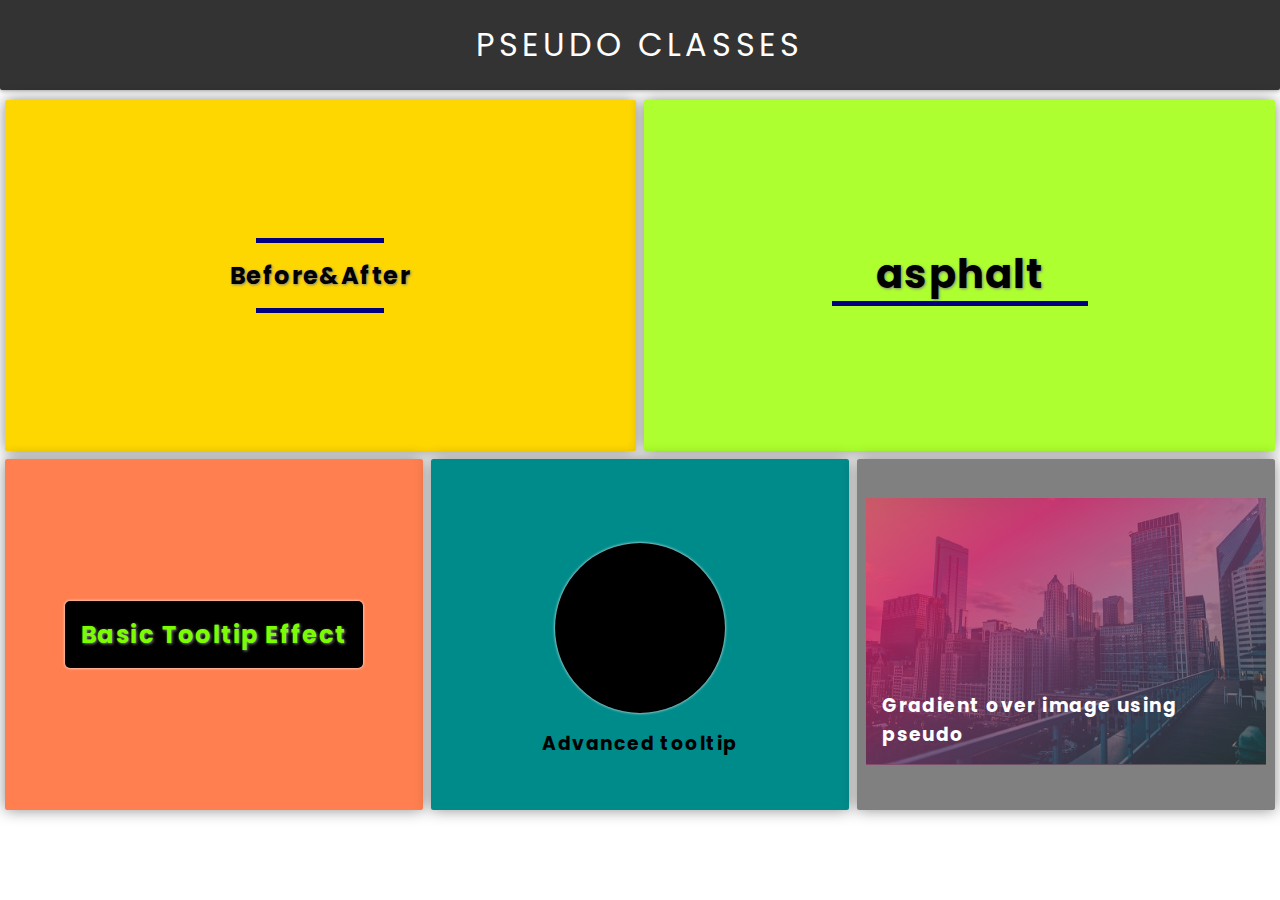
<file: pseudo-elements/BeforeAfter.html>
<!DOCTYPE html>
<html lang="en">

<head>
    <meta charset="UTF-8">
    <meta http-equiv="X-UA-Compatible" content="IE=edge">
    <meta name="viewport" content="width=device-width, initial-scale=1.0">
    <link rel="stylesheet" href="https://cdnjs.cloudflare.com/ajax/libs/font-awesome/5.15.3/css/all.min.css" integrity="sha512-iBBXm8fW90+nuLcSKlbmrPcLa0OT92xO1BIsZ+ywDWZCvqsWgccV3gFoRBv0z+8dLJgyAHIhR35VZc2oM/gI1w==" crossorigin="anonymous" referrerpolicy="no-referrer" />
    <link rel="stylesheet" href="style2.css">
    <link rel="stylesheet" href="tooltip.css">
    <title>BEFAFT</title>
</head>

<body>
    <header>pseudo classes</header>
    <main>
        <div class="common-div div1">
            <h2>Before&After</h2>
        </div>
        <div class="common-div div2">
            <h1>asphalt</h1>
        </div>
        <div class="common-div div3" >
            <div class='tooltipBasic' data-tooltip='Basic Tooltip'>
                <h2>Basic Tooltip Effect</h2>
            </div>
        </div>
        <div class="common-div div4" >
            <h3>Advanced tooltip</h3>
            <div class="avatar" data-tooltip='cute kittens'>
            </div>
        </div>
        <div class="common-div div5" title='using img'>
            <div class="card">
                <img src="./blog-img.jpg" alt='skyscrapers'>
                <h3>Gradient over image using pseudo  </h3>
            </div>
        </div>
    </main>
</body>

</html>
</file>
<file: style.css>
@import url('https://fonts.googleapis.com/css2?family=Poppins&display=swap');

*, *::before, *::after{
    margin: 0;
    padding: 0;
    box-sizing: border-box;
    font-family: 'Poppins', sans-serif;
}

body{
    overflow: hidden;
}

.wrapper{
    width: 100%;
    margin: 5% auto;
    position: relative;
}

.content-table{
    position: absolute;
    margin: auto;
    width: 80%;
    left: 50%;
    transform: translateX(-50%);
    border-collapse: collapse;
    border-radius: 0 0 2px 2px;
    box-shadow: 0 0 1rem rgba(0, 0, 0, 0.5);
    text-align: center;
    background: #333;
}

.content-table thead{
    border: 2px solid olive;
}

.content-table tbody tr{
    border: 0.09rem solid olive;
}

.content-table th{
    padding: 1rem;
    font-size: 1.2rem;
    background: #333;
    color: goldenrod;
    letter-spacing: 0.15rem;
    text-transform: uppercase;
}

.content-table td{
    padding: 0.7rem;
    font-size: 1.2rem;
    color: teal;
    /* background: rgba(128, 128, 0, 0.4); */
    background: #333;
}

.content-table td a{
    text-decoration: none;
    position: relative;
    padding: 0.3rem;
    border-radius: 2px;
    letter-spacing: 0.09rem;
    color: darkgoldenrod;
}

.content-table td a:after{
    position: absolute;
    content: '';
    width: 0;
    height: 2px;
    background: coral;
    left: 0;
    bottom: 0;
    transition: 0.5s;
    /* border-bottom: 2px solid brown; */
}

.content-table td a:hover:after{
    width: 100%;
}

.content-table td a:visited{
    color: darkgoldenrod;
}

.content-table{
    border-bottom: 3px solid olive;
}

/* TABLE SCROLL */
.content-table tbody, .content-table thead, .content-table tr, .content-table th, .content-table td{
    display: block;
}

.content-table tbody{
    height: 70vh;
    overflow-y: auto;
    width: 100%;
}

.content-table tr th, .content-table  td, .content-table thead, .content-table tbody{
    float: left;
}

.content-table thead, .content-table thead tr{
    width: 100%;
    min-height: 10vh;
    height: auto;
}

.content-table tbody tr{
    width: 100%;
    /* height: 8.5vh; */
    clear: both;
    display: inline-block;
}

.content-table th:nth-child(1),
.content-table td:nth-child(1){
    width: 15%;
}
.content-table th:nth-child(2),
.content-table td:nth-child(2){
    width: 55%;
}
.content-table th:nth-child(3),
.content-table td:nth-child(3){
    width: 30%;
}

.content-table thead th, .content-table tbody{
    width: 100%;
    display: block;
}

tbody{
    width: 100%;
}

.content-table tbody td{
    word-wrap: break-word;
    text-align: center;
    text-transform: capitalize;
}

.content-table tbody::-webkit-scrollbar{
	position: absolute;
	right: 0;
	width: 0.6rem;
    background: grey;
	/* border-radius: 10px; */
    transition: 0.5s;
}
.content-table tbody::-webkit-scrollbar:hover{
    /* background: #333; */
}
.content-table tbody::-webkit-scrollbar-thumb{
	background: teal;
	border-radius: 5px;
	border: 1.5px solid wheat;
    transition: 0.5s;
}

.content-table tbody::-webkit-scrollbar-thumb:hover{
	background: olive;
}
</file>
<file: toggle-switch/style.css>
@import url('https://fonts.googleapis.com/css2?family=Roboto&display=swap');

*,*::before,*::after{
    box-sizing: border-box;
    margin: 0;
    padding: 0;
}

:root{
    --bgLightTheme: #A6D6D6;
    --bgDarkTheme: #242424;
    --bgSliderLightTheme: #87ceeb ;
    --bgSliderDarkTheme: #242424;
    --fontDarkTheme: #F4C7AB; 
    --fontLightTheme: #420516; 
    --iconDarkTheme: #F4F6F0; 
    --iconLightTheme: darkorange; 
    --fontsizeIcon: 1.5rem;
}

body{
    font-family: 'Roboto', sans-serif;
    overflow: hidden;
}

.wrapper{
    height: 95vh;
    width: 50%;
    margin: 16px auto;
    display: flex;
    justify-content: center;
    align-items: center;
    box-shadow: 0 0 20px 0 grey;
}

/* Toggle Theme Functionality */
.wrapper{
    transition: all .5s ;
}

.wrapper.light {
    color: var(--fontLightTheme);
    background: var(--bgLightTheme);
}

/* .wrapper.light #toggle::before{ */
.wrapper.light::before{
    
}

.wrapper.dark{
    color: var(--fontDarkTheme);
    background: var(--bgDarkTheme) ; 
}

.wrapper #dark{
    display: none
    ;
}

.wrapper.dark::before{
    
}

/* Toggle Switch css */
.switch{
    position: relative;
    display: inline-block;
    width: 70px;
    height: 40px;
}

.switch #toggle{
    opacity: 0;
    width: 0;
    height: 0;
}

.switch .slider{
    position: absolute;
    inset: 0;
    cursor: pointer;
    border-radius: 20px;
    background: var(--bgSliderDarkTheme);
    transition:  .5s;   /*This is for slider bg change*/;
}

.switch .slider::before{
    position: absolute;
    font-family: "Font Awesome 5 Free";
    content: '\f186';
    color: var(--iconDarkTheme);
    font-size: var(--fontsizeIcon);
    font-weight: 600;
    display: block;
    left: 5px;
    top: 5px;
    width: 30px;
    height: 30px;
    padding: 2px;
    border-radius: 50%;
    /* background: white; */
    background: transparent;
    transition:  .5s; /*This is for slider effect*/
}

.switch #toggle:checked + .slider{
    background: var(--bgSliderLightTheme);
}

.switch #toggle:focus + .slider{
    box-shadow: 0 0 15px grey;
}

.switch #toggle:checked + .slider::before{
    content: '\f185';
    background: transparent;
    color: var(--iconLightTheme);
    transform: translateX(30px);
} 

/* Toggle text slow effect remaining */
</file>
<file: text-effect/1/style.css>
@import url('https://fonts.googleapis.com/css2?family=Roboto&display=swap');

*,*::before,*::after{
    box-sizing: border-box;
    margin: 0;
    padding: 0;
}

body{
    font-family: 'Roboto', sans-serif;
    overflow: hidden;
    background: rgba(167, 165, 165, 0.5);
}

.wrapper{
    position: relative;
    height: 80vh;
    background: #333;
    margin: 4%;
    box-shadow: 0 0 5rem darkslategray;
    border-radius: 2px;
}

.wrapper h1{
    position: absolute;
    margin: 0 auto;
    width: 100%;
    text-align: center;
    top: 50%;
    font-size: 8rem;
    letter-spacing: 0.5rem;
    color: #fff;
}

span{
    opacity: 0;
    color: coral;
    transition: all 1s ease;
    transform: translateY(50px);
    display: inline-block;
}

span.fade{
    opacity: 1;
    color: darkolivegreen;
}

span.move{
    opacity: 1;
    color: darkorange;
    transform: translateY(-50px);
}
</file>
<file: toggle-switch/toggle2/style.css>
*, *::after, *::before{
    margin: 0;
    padding: 0;
    box-sizing: border-box;
    background: coral
}

.wrapper{
    position: absolute;
    top: 50%;
    left: 50%;
    transform: translate(-50%,-50%);
    height: 150px;
    background: black;
}

.toggle{
    position: relative;
    top:15%;
    width: 180px;
    height: 100px;
    appearance: none;
    background: #c6c6c6;
    outline: none;
    border-radius: 50px;
    box-shadow: inset 0 0 5px rgba(0,0,0,0.2);
    transition: 0.5s;
}

.toggle:checked{
    background: coral;
}

.toggle::before{
    position: absolute;
    content: '';
    width: 100px;
    height: 100px;
    left: 0;
    top: 0;
    border-radius: 50%;
    background: #fff;
    box-shadow: 0 2px 5px rgba(0,0,0,.2);
    transform: scale(1.1);
    transition: all 0.5s;
}

.toggle:checked::before{
    transform: scale(1.1) translateX(75%);
    right: 0;
}
</file>
<file: BoxModel/boxmodel.css>
.one p, .one a{
    margin: 15px;
    padding: 30px;
    border: 2px solid navy;
}

.two p, .two a{
    width: 20%;
    margin: 15px;
    padding: 30px;
    border: 2px solid navy;
    display: block;
}

.three p, .three a{
    width: 20%;
    margin: 15px;
    padding: 30px;
    border: 2px solid navy;
    display: inline-block;
}
</file>
<file: BoxModel/BoxModel2.css>
@import url('https://fonts.googleapis.com/css2?family=Ubuntu&display=swap');

*, *::before, ::after{ margin: 0; padding: 0;
}

body{
    font-family: 'Ubuntu', sans-serif;
}

.contentbox{
    font-size: 2rem;
    width: 150px;
    height: 150px;
    background-color: teal;
    padding: 2rem;
    margin: 50px;
    border: 5px solid black;
}

.borderbox{
    font-size: 2rem;
    width: 150px;
    height: 150px;
    background-color: coral;
    padding: 2rem;
    margin: 50px;
    border: 5px solid black;
    box-sizing: border-box;
}

.parent1{
    height: 200px;
    width: 500px;
    padding: 40px;
    background: cornflowerblue;
    margin-bottom: 100px;
}

.child1{
    height: 200px;
    width: 450px;
    padding: 50px;
    border: 5px solid navy;
    background: darkgoldenrod;
}

.parent2{
    height: 200px;
    width: 500px;
    padding: 40px;
    background: cornflowerblue;
    margin-bottom: 40px;
}

.child2{
    height: 200px;
    width: 450px;
    padding: 50px;
    border: 5px solid navy;
    background: darkgoldenrod;
    box-sizing: border-box;
}
</file>
<file: center-content/center.css>
@import url('https://fonts.googleapis.com/css2?family=Ubuntu&display=swap');

*{
    box-sizing: border-box;
    /* margin: 0; */    /*if set here, need to set for some elements*/
    /* padding: 0; */
}

/* either set margin 0 as on top or for respective styles for div or p or any texts to be centered */

body{
    font-family: 'Ubuntu', sans-serif;
}

.outerbox{
    height: 300px;
    width: 100%;
    background: #c1d64b;
    box-shadow: 0 0 1rem rgba(128, 128, 128, 0.5);
    border-radius: .3rem;
    margin-bottom: 50px;
}

.innerbox{
    height: 150px;
    width: 150px;
    background: rgb(241, 134, 179);
    border: 5px dashed maroon ;
    border-radius: .3rem;
}
.innerbox p{
    font-size: 1.5rem;
    text-transform: uppercase;
    text-align: center;
}

.outerbox1, .outerbox3, .outerbox4{
    position: relative; /*any non static position*/
}

.innerbox1, .innerbox3, .innerbox4{
    position: absolute;
    inset: 0;
    margin: auto;
}

.outerbox2{
    position: relative;
}
.innerbox2{
    position: absolute;
    left: 50%;
    top: 50%;
    transform: translate(-50%, -50%);
}
.innerbox3, .innerbox4{
    border: none;
}

.innerbox3{
    display: table;
}

.innerbox3 p{
    display: table-cell;
    vertical-align: middle;
    border: none;
}

.innerbox4 p{
    margin: 0;
    line-height: 150px; /* Equal to height of the containing div */
}

.outerbox5, .outerbox6{
    height: auto;
    padding: 100px 0 ;
}

.innerbox5{
    margin: 0 auto;
}

.outerbox6 h3, .outerbox7 h3{
    text-align: center;
}

.outerbox7{
    position: relative;
}

.outerbox7 h3{
    margin: 0;
    position: absolute;
    top: 50%;
    left: 50%;
    transform: translate(-50%, -50%);
}

.outerbox8{
    display: flex;
    justify-content: center;
    align-items: center;
}

.outerbox9{
    display: grid;
    place-items: center;
}
</file>
<file: float/float.css>
@import url('https://fonts.googleapis.com/css2?family=Poppins&display=swap');

*{
    box-sizing: border-box;
    margin: 0;
    padding: 0;
    font-family: 'Poppins', sans-serif;
}

body{
    background: rgba(128, 128, 128, 0.4 );
}

.div1, .div2, .div3, .div4, 
.div5, .div6, .div7, .div8,
.div9, .div10, .div11, .div12,
.div13, .div14, .div15, .div16,
.div17{
    height: 100px;
    background: rgba(0, 128, 128, 0.8);
    margin-bottom: 8rem;
}
.div1, .div2, .div3, .div4 {
    margin-bottom: 3rem;
}

.left1, .left2, .left3, .left4, 
.left5, .left6, .left7, .left8,
.left9, .left10, .left11, .left12,
.left13, .left14, .left15, .left16,
.left17{
    font-size: 1.5rem;
    width: 30%;
    height: 80px;
    color: maroon;
    background: rgba(172, 255, 47, 0.5);
}

.right1, .right2, .right3, .right4, 
.right5, .right6, .right7, .right8,
.right9, .right10, .right11, .right12,
.right13, .right14, .right15, .right16,
.right17{
    font-size: 1.5rem;
    height: 50px;
    width: 60%;
    color: black;
    background: rgba(255, 127, 80, 0.5);
}

.left2, .left4, .left5, .left6, .left7, 
.left8, .left13, .left14, .left15, .left16, .right17{
    float: left;
}
 
.right3, .right4, .right9, .right10, .right11, .right12, .right13, .right14, .right15, .right16, .left17{
    float: right;
}

p{
    color: navy;
    font-weight: 500;
}

.div6 p, .div10 p, .div14 p{
    clear: left;
}
.div7 p, .div11 p, .div15 p{
    clear: right;
}
.div8 p, .div12 p, .div16 p{
    clear: both;
}
</file>
<file: footer/footer2.css>
@import url('https://fonts.googleapis.com/css2?family=Ubuntu&display=swap');

*,*::before,*::after{
    /* box-sizing: border-box; */
    margin: 0;
    padding: 0;
}

body{
    font-family: 'Ubuntu', sans-serif;
}

.wrapper{
    margin: 10px;
    display: grid;
    grid-template-columns: repeat(6, 1fr);
    gap: 20px;
}
.wrapper div{
    /* padding: 0 px; */
    text-align: justify;
    box-shadow: 0 0 0.8rem rgba(128, 128, 128, 0.5);
}

main{
    padding: 5px;
}

header, footer{
    padding: 0.2rem;
    font-size: 1.5rem;
    text-align: center;
}

h3{
    letter-spacing: 0.07rem;
    text-align: center;
    text-transform: uppercase;
    color: maroon;
}

header{
    margin-bottom: 0.5rem;
    background: coral;
    border-radius: 0.1rem;
    box-shadow: 0 0 5px rgba(128, 128, 128, 0.5);
}

footer{
    margin-top: 0.7rem;
    background: teal;
}

.absolute, .fixed, .sticky{
    position: relative;
}
.absolute{
    /* background: cornflowerblue; */
}
.absolute footer{
    position: absolute;
    bottom: 0;
}
.fixed{
}
.fixed footer{
    position: fixed;
    bottom: 0;
}
.sticky{
}
.sticky footer{
    position: sticky;
    bottom: 0;
}
</file>
<file: footer/footer3.css>
@import url('https://fonts.googleapis.com/css2?family=Ubuntu&display=swap');

*,*::before,*::after{
    box-sizing: border-box;
    margin: 0;
    padding: 0;
}

body{
    font-family: 'Ubuntu', sans-serif;
}

.wrapper{
    margin: 10px;
    display: grid;
    grid-template-columns: repeat(3, 1fr);
    gap: 20px;
}
.wrapper div{
    /* padding: 0 px; */
    text-align: justify;
    box-shadow: 0 0 0.8rem rgba(128, 128, 128, 0.5);
}

main{
    padding: 5px;
}

header, footer{
    padding: 0.2rem;
    font-size: 1.5rem;
    text-align: center;
    border-radius: 0.1rem;
    box-shadow: 0 0 5px rgba(128, 128, 128, 0.5);
}

h3{
    letter-spacing: 0.07rem;
    text-align: center;
    text-transform: uppercase;
    color: maroon;
}

header{
    margin-bottom: 0.5rem;
    background: coral;
}

footer{
    margin-top: 0.7rem;
    background: teal;
}

.absolute, .fixed, .sticky{
    position: relative;
}
.absolute{
    /* background: cornflowerblue; */
}
.absolute footer{
    position: absolute;
    bottom: 0;
    width: 100%;
}
.fixed{
}
.fixed footer{
    position: fixed;
    bottom: 0;
}
.sticky{
}
.sticky footer{
    position: sticky;
    bottom: 0;
}
</file>
<file: pseudo-elements/style2.css>
@import url("https://fonts.googleapis.com/css2?family=Poppins&display=swap");
* {
  font-family: 'Poppins', sans-serif;
  -webkit-box-sizing: border-box;
          box-sizing: border-box;
  margin: 0;
  padding: 0;
}

body {
  overflow: auto;
}

header {
  display: -webkit-box;
  display: -ms-flexbox;
  display: flex;
  -webkit-box-pack: center;
      -ms-flex-pack: center;
          justify-content: center;
  -webkit-box-align: center;
      -ms-flex-align: center;
          align-items: center;
  height: 10vh;
  font-size: 2rem;
  text-align: center;
  background-color: #333;
  color: white;
  -webkit-box-shadow: 0 0 5px grey;
          box-shadow: 0 0 5px grey;
  border-bottom-left-radius: 2px;
  border-bottom-right-radius: 2px;
  letter-spacing: 0.3rem;
  text-transform: uppercase;
  margin-bottom: 0.3rem;
}

main {
  display: -ms-grid;
  display: grid;
  min-height: 80vh;
  gap: 0.5rem;
  -ms-grid-rows: (1fr)[2];
      grid-template-rows: repeat(2, 1fr);
  -ms-grid-columns: (1fr)[6];
      grid-template-columns: repeat(6, 1fr);
  padding: 0.3rem;
  width: 100vw;
}

.common-div {
  display: -webkit-box;
  display: -ms-flexbox;
  display: flex;
  -webkit-box-pack: center;
      -ms-flex-pack: center;
          justify-content: center;
  -webkit-box-align: center;
      -ms-flex-align: center;
          align-items: center;
  letter-spacing: 0.09rem;
  -webkit-box-shadow: 0 0 15px 0 #00000073;
          box-shadow: 0 0 15px 0 #00000073;
  padding: 0.05rem;
  border-radius: 2.5px;
}

.common-div h2, .common-div h1 {
  text-shadow: 1px 1px 3px grey;
}

.div1 {
  -ms-grid-row: 1;
      grid-row-start: 1;
  -ms-grid-column: 1;
  -ms-grid-column-span: 3;
  grid-column: 1 /span 3;
}

.div2 {
  -ms-grid-row: 1;
      grid-row-start: 1;
  -ms-grid-column: 4;
  -ms-grid-column-span: 3;
  grid-column: 4 /span 3;
}

.div3 {
  -ms-grid-row: 2;
      grid-row-start: 2;
  -ms-grid-column: 1;
  -ms-grid-column-span: 2;
  grid-column: 1 /span 2;
}

.div4 {
  -ms-grid-row: 2;
      grid-row-start: 2;
  -ms-grid-column: 3;
  -ms-grid-column-span: 2;
  grid-column: 3 /span 2;
}

.div5 {
  -ms-grid-row: 2;
      grid-row-start: 2;
  -ms-grid-column: 5;
  -ms-grid-column-span: 2;
  grid-column: 5 /span 2;
}

.div1 {
  background-color: gold;
}

.div2 {
  background-color: greenyellow;
}

.div3 {
  -ms-grid-row: 2;
  -ms-grid-row-span: 1;
  grid-row: 2 /span 1;
  background-color: coral;
}

.div4 {
  background-color: darkcyan;
}

.div5 {
  background-color: grey;
}

.div1 h2 {
  text-align: center;
  position: relative;
}

.div1 h2::before, .div1 h2::after {
  content: '';
  display: block;
  position: absolute;
  color: navy;
  border-bottom: 5px solid navy;
  width: 10vw;
  left: 50%;
  -webkit-transform: translateX(-50%);
          transform: translateX(-50%);
}

.div1 h2::before {
  top: -20px;
}

.div1 h2::after {
  bottom: -20px;
}

.div2 h1 {
  text-align: center;
  font-size: 2.5rem;
}

.div2 h1::after {
  content: '\f005';
  font-family: 'Font Awesome 5 Free';
  font-size: 1.5rem;
  width: calc(100vw - 80vw);
  height: 10px;
  display: block;
  margin: 0 auto;
  margin-top: -5%;
  color: navy;
  border-bottom: 5px solid navy;
  text-shadow: 0px 2px 5px tomato;
}

@media (max-width: 800px) {
  .div1 h2 {
    text-align: center;
    position: relative;
  }
  .div1 h2::before, .div1 h2::after {
    width: 15vw;
  }
  .div2 h1 {
    font-size: 2rem;
  }
  .div2 h1::after {
    width: calc(100vw - 85vw);
  }
}

.div3 h2 {
  width: 100%;
  min-width: -webkit-min-content;
  min-width: -moz-min-content;
  min-width: min-content;
  padding: 1rem;
}

[data-tooltip] {
  text-align: center;
  -webkit-box-shadow: 0 0 3px 0 white;
          box-shadow: 0 0 3px 0 white;
  background-color: black;
  color: white;
  text-shadow: 1px 1px 3px white;
  border-radius: 5px;
  position: relative;
}

.tooltipBasic {
  color: lawngreen;
}

.tooltipBasic:hover::before {
  content: attr(data-tooltip);
  background-color: grey;
  color: white;
  border-radius: 3px;
  position: absolute;
  top: 60%;
  left: 50%;
  right: 0;
  -webkit-box-shadow: 0 0 3px blue;
          box-shadow: 0 0 3px blue;
  font-size: 1rem;
  padding: 0.5rem;
}

.div4 {
  -webkit-box-orient: vertical;
  -webkit-box-direction: reverse;
      -ms-flex-direction: column-reverse;
          flex-direction: column-reverse;
}

.div4 h3 {
  margin: 1rem 0;
}

.div4 div {
  margin-top: 3rem;
}

.card {
  width: 400px;
  position: relative;
}

.card img {
  width: 100%;
}

.card h3 {
  position: absolute;
  bottom: 0.4rem;
  padding: 1rem;
  color: white;
}

.card::before {
  content: '';
  position: absolute;
  background-image: -webkit-gradient(linear, left top, right bottom, from(#ff1a2e94), color-stop(#ce125bc7), color-stop(#8b2e67a8), color-stop(#4d335294), to(#27272782));
  background-image: linear-gradient(to right bottom, #ff1a2e94, #ce125bc7, #8b2e67a8, #4d335294, #27272782);
  top: 0;
  bottom: 0.4rem;
  left: 0;
  right: 0;
}

@media (max-width: 600px) {
  main {
    -ms-grid-rows: (1fr)[5];
        grid-template-rows: repeat(5, 1fr);
    -ms-grid-columns: (1fr)[1];
        grid-template-columns: repeat(1, 1fr);
  }
  .common-div {
    min-height: 40vh;
  }
  .div1, .div2, .div3, .div4, .div5 {
    -ms-grid-column: 1;
    -ms-grid-column-span: 1;
    grid-column: 1 /span 1;
  }
  .div1 {
    -ms-grid-row: 1;
        grid-row-start: 1;
  }
  .div2 {
    -ms-grid-row: 2;
        grid-row-start: 2;
  }
  .div3 {
    -ms-grid-row: 3;
        grid-row-start: 3;
  }
  .div4 {
    -ms-grid-row: 4;
        grid-row-start: 4;
  }
  .div5 {
    -ms-grid-row: 5;
        grid-row-start: 5;
  }
}

@media (max-width: 400px) {
  main {
    -ms-grid-rows: (1fr)[4];
        grid-template-rows: repeat(4, 1fr);
    -ms-grid-columns: none;
        grid-template-columns: none;
  }
  .div1 h2 {
    text-align: center;
    position: relative;
  }
  .div1 h2::before, .div1 h2::after {
    width: 20vw;
  }
  .div2 h1 {
    font-size: 1.5rem;
  }
  .div2 h1::after {
    width: calc(100vw - 70vw);
  }
}
/*# sourceMappingURL=style2.css.map */
</file>
<file: pseudo-elements/tooltip.css>
/* WOW */
/* WONT DO THIS SINCE WE HAVE ONE OTHER CSS AND SOME PARTS DESIGNED ACC TO IT */
/* *,  *::before, *::after {
    box-sizing: border-box;
} */

.avatar::before, 
.avatar::after {
    box-sizing: border-box;
}

.avatar {
    text-shadow: none;
    font-size: 0.8rem;
    width: 170px;
    height: 170px;
    border-radius: 50%;
    background-image: url('https://source.unsplash.com/rplhB9mYF48/500x500');
    background-size: cover;
    background-position: center;
    position: relative;
}

.avatar::before,
.avatar::after{
    --scale: 0;
    --tooltip-color: rgba(51, 51, 51, 0.85);
    --arrow-size: 10px;

    position: absolute;
    top: -.25rem;
    left: 50%;
    transform: translateX(-50%) translateY( var(--translate-y, 0) ) scale(var(--scale));
    transition: 50ms;
    transform-origin: bottom center;
}

.avatar::before {
    content: attr(data-tooltip);
    --translate-y: calc(-100% - var(--arrow-size));
    padding: 0.5rem;
    width: max-content ;
    max-width: 100%;
    border-radius: 0.3rem;
    background: var(--tooltip-color);
    color: white;
    font-size: 1rem;
}

.avatar:hover::before,
.avatar:hover::after  {
    --scale: 1
}

.avatar::after {
    content: '';
    --translate-y: calc(-1 * var(--arrow-size));
    border: var(--arrow-size) solid transparent;
    border-top-color: var(--tooltip-color);
    transform-origin: top center;
}






/* --arrow-size: 10px;

.tooltipAdvanced {
    color: orange;
}

.tooltipAdvanced::before {
    content: '';
}

.tooltipAdvanced::before,
.tooltipAdvanced::after {

    position: absolute;
    top: -1rem;
    left: 50%;
    transform: translateX(-50%) translateY(-50%) scale(0);
    transition: 15ms transform;
}



.tooltipAdvanced::before {
    content: attr(data-tooltip);
    padding: 0.3rem;
    width: max-content;
    // max-width: 100%;                     //fits max content but wont go beyond full width of parent(i guess parent) 
    background-color: #333;
    color: white;
    border-radius: 5px;
    text-align: center;
    text-shadow: none;
    transform: translateX(-50% - 100px);
}

.tooltipAdvanced:hover::before,
.tooltipAdvanced:hover::after {
    transform: scale(1)
} 


.tooltipAdvanced::after {
    content: '';
    border: $arrow-size solid transparent;
    border-top-color: red;
} */
</file>
